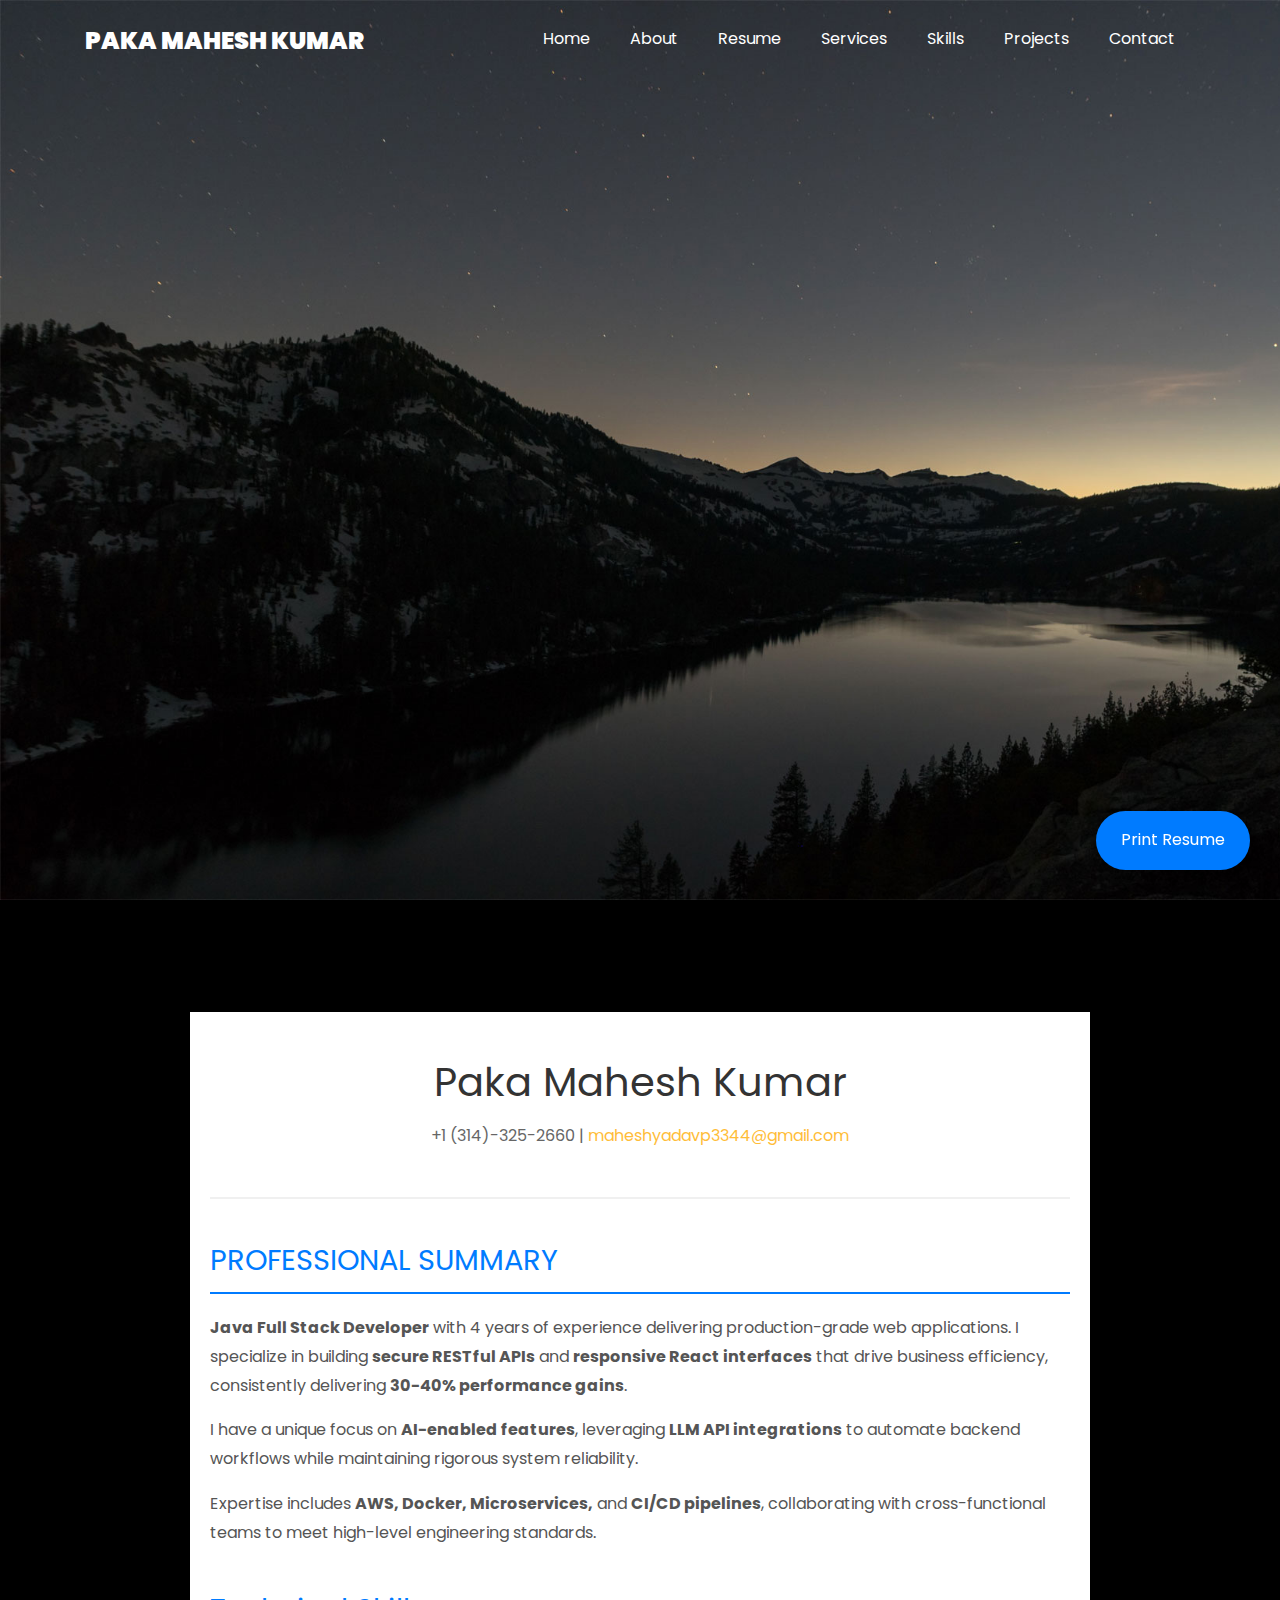
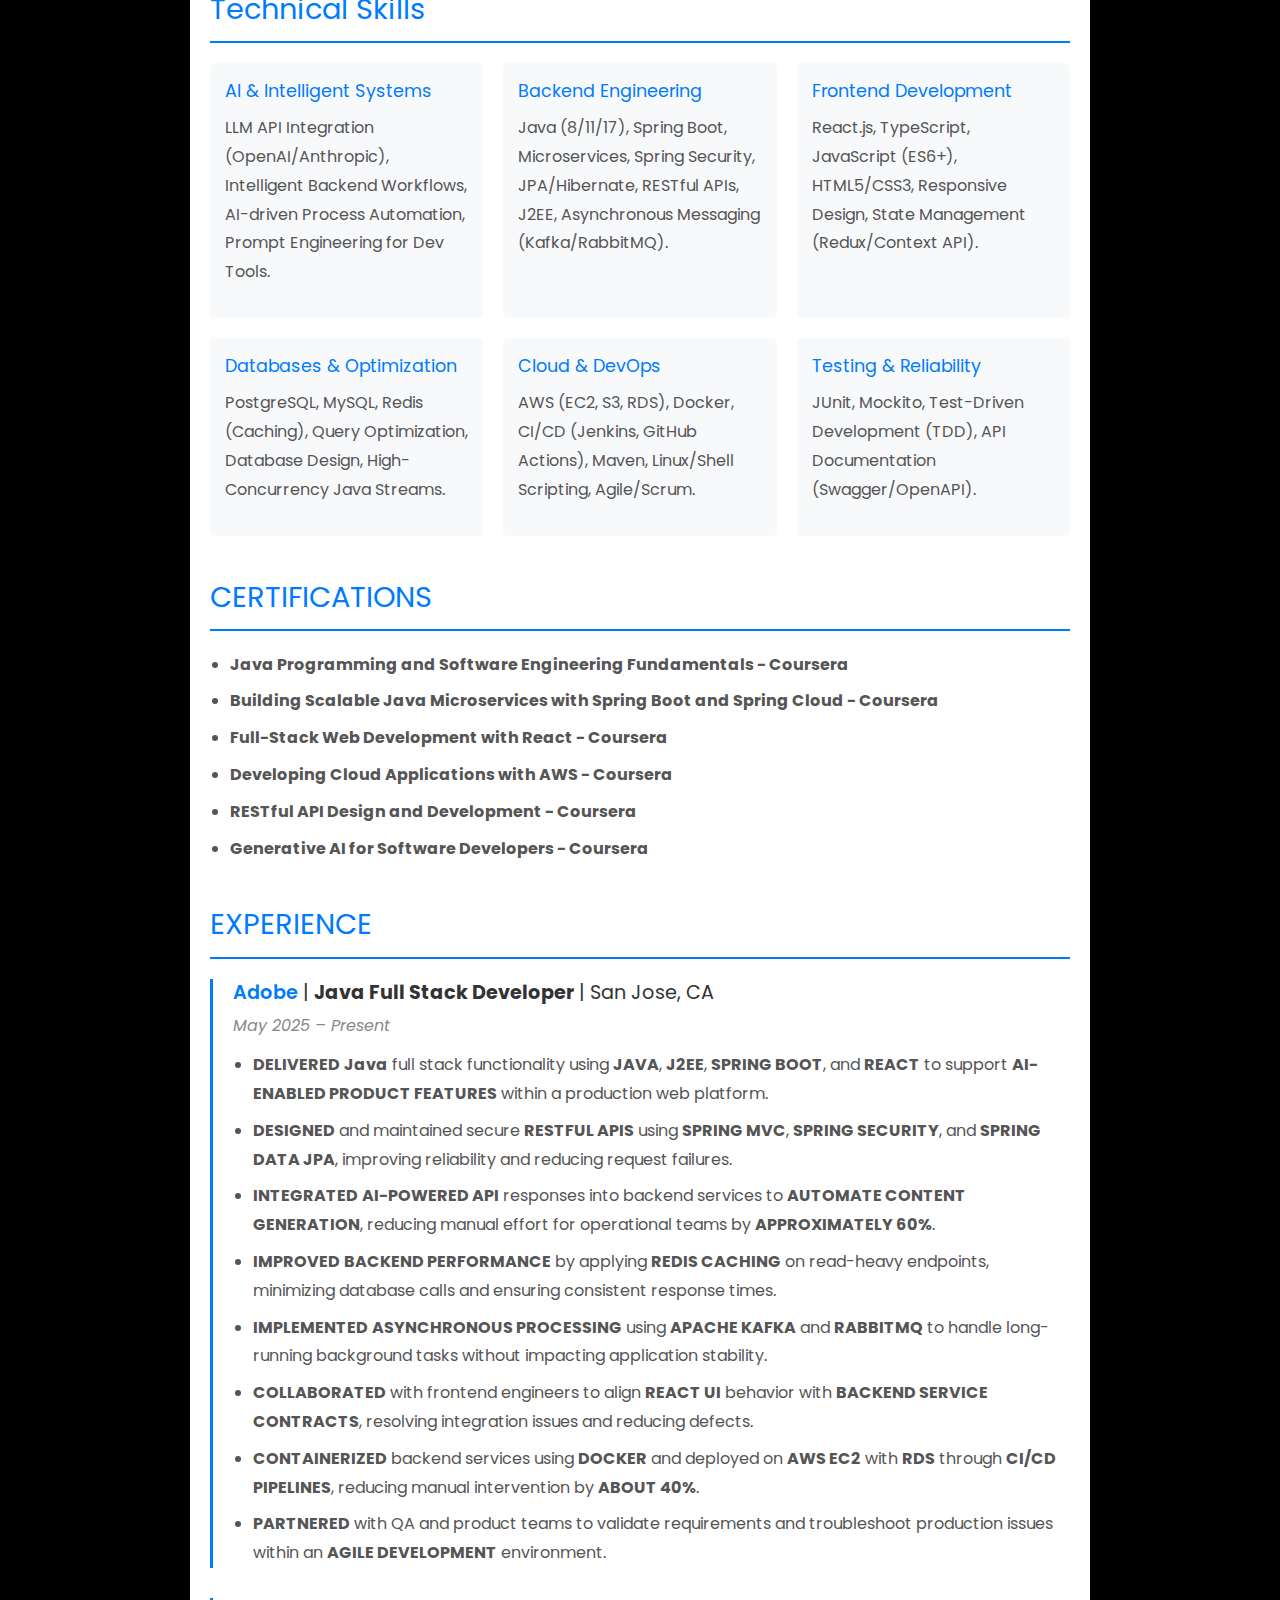
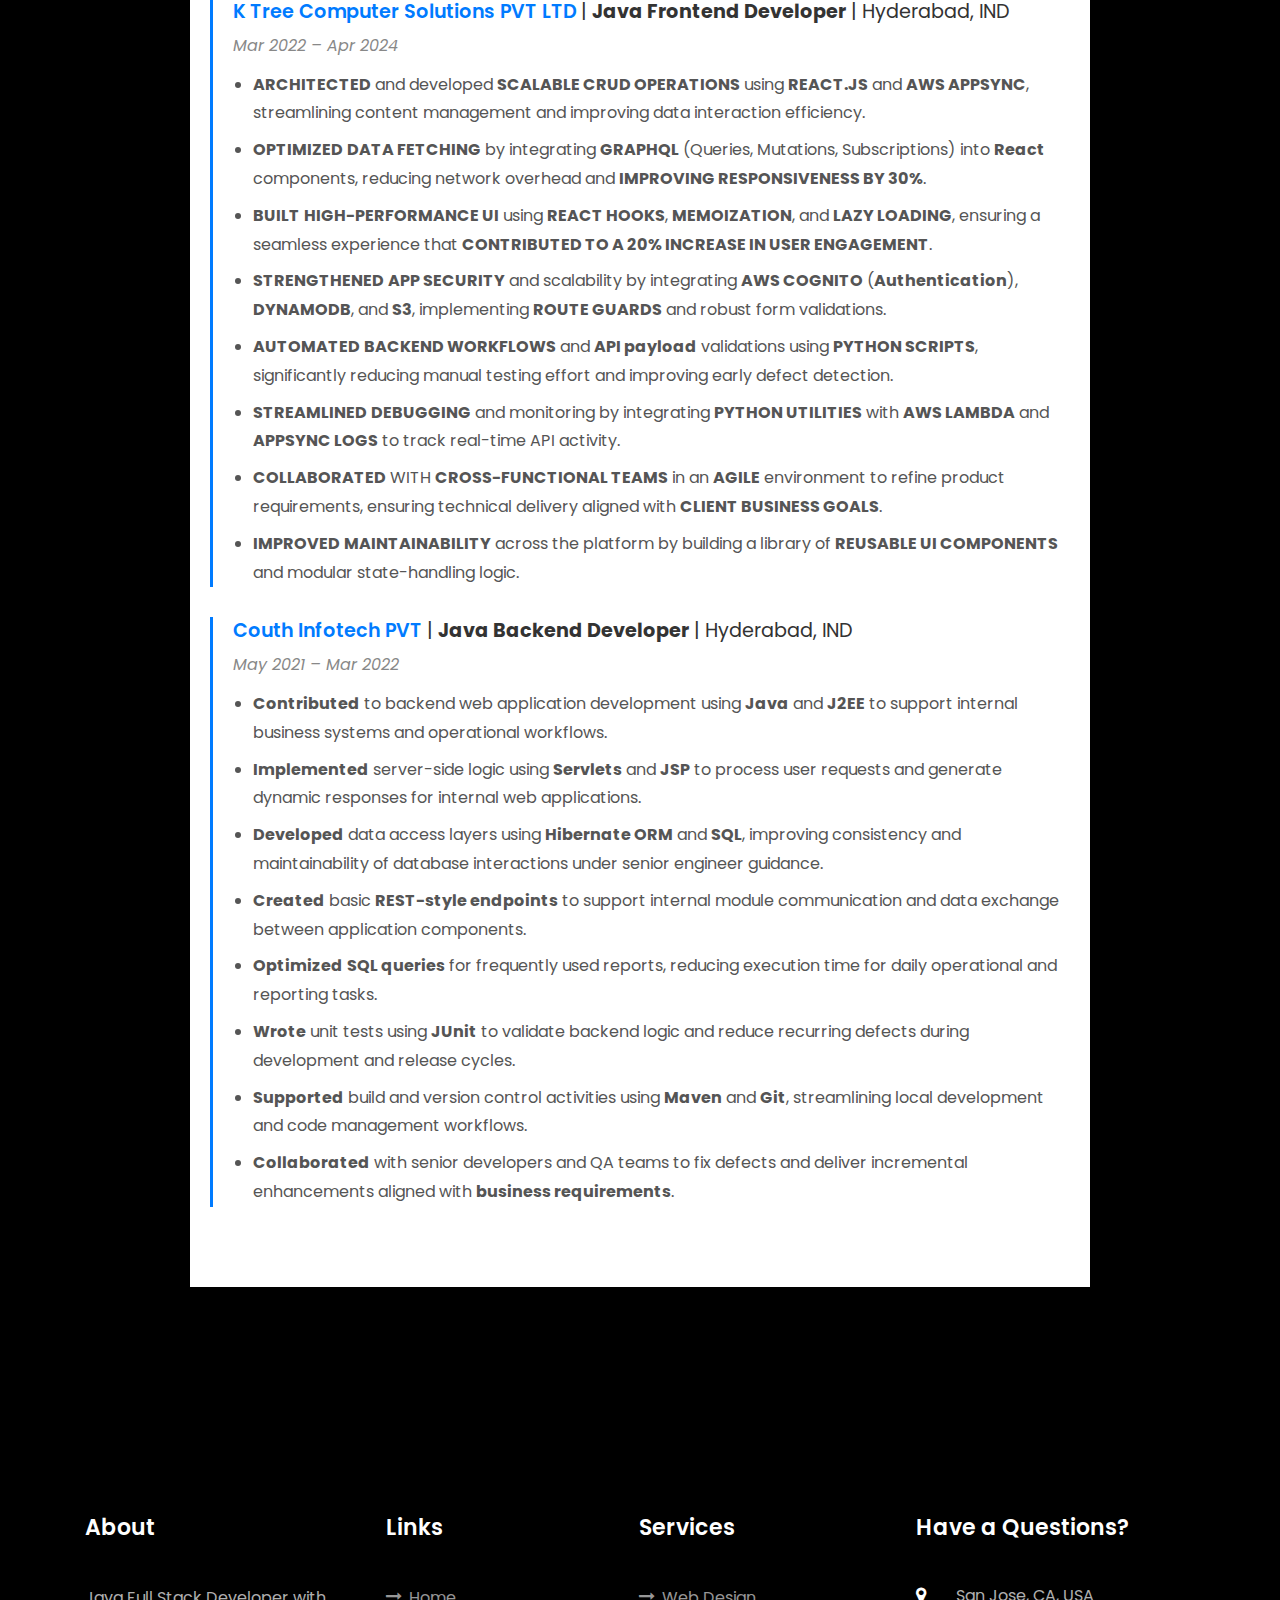
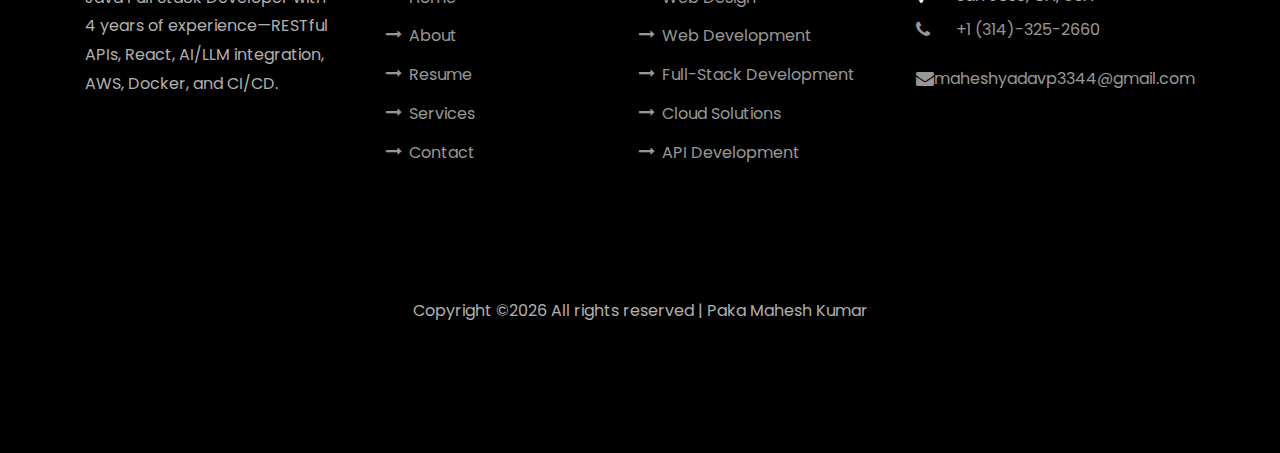
<file: resume.html>
<!DOCTYPE html>
<html lang="en">
  <head>
    <title>Paka Mahesh Kumar - Resume</title>
    <meta charset="utf-8">
    <meta name="viewport" content="width=device-width, initial-scale=1, shrink-to-fit=no">
    
    <link href="https://fonts.googleapis.com/css?family=Poppins:100,200,300,400,500,600,700,800,900" rel="stylesheet">

    <link rel="stylesheet" href="css/open-iconic-bootstrap.min.css">
    <link rel="stylesheet" href="css/animate.css">
    
    <link rel="stylesheet" href="css/owl.carousel.min.css">
    <link rel="stylesheet" href="css/owl.theme.default.min.css">
    <link rel="stylesheet" href="css/magnific-popup.css">

    <link rel="stylesheet" href="css/aos.css">

    <link rel="stylesheet" href="css/ionicons.min.css">
    
    <link rel="stylesheet" href="css/flaticon.css">
    <link rel="stylesheet" href="css/icomoon.css">
    <link rel="stylesheet" href="css/style.css">
    <style>
      .resume-container {
        max-width: 900px;
        margin: 0 auto;
        padding: 40px 20px;
        background: #fff;
      }
      .resume-header {
        text-align: center;
        margin-bottom: 40px;
        padding-bottom: 30px;
        border-bottom: 2px solid #f0f0f0;
      }
      .resume-header h1 {
        font-size: 2.5em;
        margin-bottom: 10px;
        color: #333;
      }
      .resume-header .contact-info {
        color: #666;
        font-size: 1em;
        line-height: 1.8;
      }
      .resume-section {
        margin-bottom: 40px;
      }
      .resume-section h2 {
        font-size: 1.8em;
        color: #007bff;
        margin-bottom: 20px;
        padding-bottom: 10px;
        border-bottom: 2px solid #007bff;
      }
      .resume-section h3 {
        font-size: 1.3em;
        color: #333;
        margin-top: 25px;
        margin-bottom: 10px;
      }
      .resume-section p, .resume-section li {
        line-height: 1.8;
        color: #555;
      }
      .resume-section ul {
        padding-left: 20px;
      }
      .resume-section li {
        margin-bottom: 8px;
      }
      .experience-item, .education-item {
        margin-bottom: 30px;
        padding-left: 20px;
        border-left: 3px solid #007bff;
        padding-left: 20px;
      }
      .experience-item h4 {
        font-size: 1.2em;
        color: #333;
        margin-bottom: 5px;
      }
      .experience-item .company {
        font-weight: 600;
        color: #007bff;
      }
      .experience-item .date {
        color: #888;
        font-style: italic;
        margin-bottom: 10px;
      }
      .skills-grid {
        display: grid;
        grid-template-columns: repeat(auto-fit, minmax(250px, 1fr));
        gap: 20px;
        margin-top: 20px;
      }
      .skill-category {
        background: #f8f9fa;
        padding: 15px;
        border-radius: 5px;
      }
      .skill-category h4 {
        color: #007bff;
        margin-bottom: 10px;
        font-size: 1.1em;
      }
      .print-btn {
        position: fixed;
        bottom: 30px;
        right: 30px;
        background: #007bff;
        color: white;
        padding: 15px 25px;
        border-radius: 50px;
        border: none;
        cursor: pointer;
        box-shadow: 0 4px 6px rgba(0,0,0,0.1);
        z-index: 1000;
      }
      .print-btn:hover {
        background: #0056b3;
      }
      .resume-pdf-section {
        margin-bottom: 40px;
        text-align: center;
      }
      .resume-pdf-section h2 {
        font-size: 1.8em;
        color: #007bff;
        margin-bottom: 20px;
        padding-bottom: 10px;
        border-bottom: 2px solid #007bff;
      }
      .resume-pdf-embed {
        width: 100%;
        max-width: 900px;
        height: 800px;
        border: 1px solid #e0e0e0;
        border-radius: 8px;
        margin: 0 auto 20px;
        box-shadow: 0 4px 12px rgba(0,0,0,0.08);
      }
      .download-resume-btn {
        display: inline-block;
        background: #28a745;
        color: white;
        padding: 14px 28px;
        border-radius: 50px;
        text-decoration: none;
        font-weight: 600;
        box-shadow: 0 4px 6px rgba(0,0,0,0.1);
        transition: background 0.2s;
      }
      .download-resume-btn:hover {
        background: #218838;
        color: white;
        text-decoration: none;
      }
      @media (max-width: 768px) {
        .resume-pdf-embed {
          height: 500px;
        }
      }
      @media print {
        .print-btn, nav, footer {
          display: none;
        }
        .resume-container {
          padding: 0;
        }
      }
    </style>
  </head>
  <body>
    <nav class="navbar navbar-expand-lg navbar-dark ftco_navbar ftco-navbar-light site-navbar-target" id="ftco-navbar">
      <div class="container">
        <a class="navbar-brand" href="index.html">Paka Mahesh Kumar</a>
        <button class="navbar-toggler js-fh5co-nav-toggle fh5co-nav-toggle" type="button" data-toggle="collapse" data-target="#ftco-nav" aria-controls="ftco-nav" aria-expanded="false" aria-label="Toggle navigation">
          <span class="oi oi-menu"></span> Menu
        </button>

        <div class="collapse navbar-collapse" id="ftco-nav">
          <ul class="navbar-nav nav ml-auto">
            <li class="nav-item"><a href="index.html#home-section" class="nav-link"><span>Home</span></a></li>
            <li class="nav-item"><a href="index.html#about-section" class="nav-link"><span>About</span></a></li>
            <li class="nav-item"><a href="resume.html" class="nav-link"><span>Resume</span></a></li>
            <li class="nav-item"><a href="index.html#services-section" class="nav-link"><span>Services</span></a></li>
            <li class="nav-item"><a href="index.html#skills-section" class="nav-link"><span>Skills</span></a></li>
            <li class="nav-item"><a href="index.html#projects-section" class="nav-link"><span>Projects</span></a></li>
            <li class="nav-item"><a href="index.html#contact-section" class="nav-link"><span>Contact</span></a></li>
          </ul>
        </div>
      </div>
    </nav>

    <section class="hero-wrap js-fullheight" style="background-image: url('images/bg_1.jpg');" data-stellar-background-ratio="0.5">
      <div class="overlay"></div>
      <div class="container">
        <div class="row no-gutters slider-text js-fullheight align-items-end justify-content-center">
          <div class="col-md-12 ftco-animate pb-5 mb-3 text-center">
            <h1 class="mb-3 bread" style="color: white;">Resume</h1>
            <p class="breadcrumbs"><span class="mr-2"><a href="index.html" style="color: white;">Home <i class="ion-ios-arrow-forward"></i></a></span> <span>Resume <i class="ion-ios-arrow-forward"></i></span></p>
          </div>
        </div>
      </div>
    </section>

    <section class="ftco-section">
      <div class="container">
        <div class="resume-container">
          <div class="resume-header">
            <h1>Paka Mahesh Kumar</h1>
            <div class="contact-info">
              <p>+1 (314)-325-2660 | <a href="mailto: maheshyadavp3344@gmail.com"> maheshyadavp3344@gmail.com</a></p>
            </div>
          </div>

          <div class="resume-section">
            <h2>PROFESSIONAL SUMMARY</h2>
            <p>
              <strong>Java Full Stack Developer</strong> with 4 years of experience delivering production-grade web applications. 
              I specialize in building <strong>secure RESTful APIs</strong> and <strong>responsive React interfaces</strong> 
              that drive business efficiency, consistently delivering <strong>30-40% performance gains</strong>.
          </p>
          <p>
              I have a unique focus on <strong>AI-enabled features</strong>, leveraging <strong>LLM API integrations</strong> 
              to automate backend workflows while maintaining rigorous system reliability. 
          </p>
          <p>
              Expertise includes <strong>AWS, Docker, Microservices,</strong> and <strong>CI/CD pipelines</strong>, 
              collaborating with cross-functional teams to meet high-level engineering standards.
          </p>
          </div>

          <div class="resume-section">
            <h2>Technical Skills</h2>
  <div class="skills-grid">

    <div class="skill-category highlighted">
      <h4><i class="fas fa-robot"></i> AI & Intelligent Systems</h4>
      <p>LLM API Integration (OpenAI/Anthropic), Intelligent Backend Workflows, AI-driven Process Automation, Prompt Engineering for Dev Tools.</p>
    </div>

    <div class="skill-category">
      <h4>Backend Engineering</h4>
      <p>Java (8/11/17), Spring Boot, Microservices, Spring Security, JPA/Hibernate, RESTful APIs, J2EE, Asynchronous Messaging (Kafka/RabbitMQ).</p>
    </div>

    <div class="skill-category">
      <h4>Frontend Development</h4>
      <p>React.js, TypeScript, JavaScript (ES6+), HTML5/CSS3, Responsive Design, State Management (Redux/Context API).</p>
    </div>

    <div class="skill-category">
      <h4>Databases & Optimization</h4>
      <p>PostgreSQL, MySQL, Redis (Caching), Query Optimization, Database Design, High-Concurrency Java Streams.</p>
    </div>

    <div class="skill-category">
      <h4>Cloud & DevOps</h4>
      <p>AWS (EC2, S3, RDS), Docker, CI/CD (Jenkins, GitHub Actions), Maven, Linux/Shell Scripting, Agile/Scrum.</p>
    </div>

    <div class="skill-category">
      <h4>Testing & Reliability</h4>
      <p>JUnit, Mockito, Test-Driven Development (TDD), API Documentation (Swagger/OpenAPI).</p>
    </div>

  </div>
          </div>

          <div class="resume-section">
            <h2>CERTIFICATIONS</h2>
            <ul>
              <li><strong>Java Programming and Software Engineering Fundamentals - Coursera</strong></li>
              <li><strong>Building Scalable Java Microservices with Spring Boot and Spring Cloud - Coursera</strong></li>
              <li><strong>Full-Stack Web Development with React - Coursera</strong></li>
              <li><strong>Developing Cloud Applications with AWS - Coursera</strong></li>
              <li><strong>RESTful API Design and Development - Coursera</strong></li>
              <li><strong>Generative AI for Software Developers - Coursera</strong></li>
            </ul>
          </div>

          <div class="resume-section">
            <h2>EXPERIENCE</h2>
            
          <div class="experience-item">
  <h4><span class="company">Adobe</span> | <strong>Java Full Stack Developer</strong> | San Jose, CA</h4>
  <div class="date">May 2025 – Present</div>
  <ul>
    <li><strong>DELIVERED</strong> <strong>Java</strong> full stack functionality using <strong>JAVA</strong>, <strong>J2EE</strong>, <strong>SPRING BOOT</strong>, and <strong>REACT</strong> to support <strong>AI-ENABLED PRODUCT FEATURES</strong> within a production web platform.</li>
    <li><strong>DESIGNED</strong> and maintained secure <strong>RESTFUL APIS</strong> using <strong>SPRING MVC</strong>, <strong>SPRING SECURITY</strong>, and <strong>SPRING DATA JPA</strong>, improving reliability and reducing request failures.</li>
    <li><strong>INTEGRATED</strong> <strong>AI-POWERED API</strong> responses into backend services to <strong>AUTOMATE CONTENT GENERATION</strong>, reducing manual effort for operational teams by <strong>APPROXIMATELY 60%</strong>.</li>
    <li><strong>IMPROVED</strong> <strong>BACKEND PERFORMANCE</strong> by applying <strong>REDIS CACHING</strong> on read-heavy endpoints, minimizing database calls and ensuring consistent response times.</li>
    <li><strong>IMPLEMENTED</strong> <strong>ASYNCHRONOUS PROCESSING</strong> using <strong>APACHE KAFKA</strong> and <strong>RABBITMQ</strong> to handle long-running background tasks without impacting application stability.</li>
    <li><strong>COLLABORATED</strong> with frontend engineers to align <strong>REACT UI</strong> behavior with <strong>BACKEND SERVICE CONTRACTS</strong>, resolving integration issues and reducing defects.</li>
    <li><strong>CONTAINERIZED</strong> backend services using <strong>DOCKER</strong> and deployed on <strong>AWS EC2</strong> with <strong>RDS</strong> through <strong>CI/CD PIPELINES</strong>, reducing manual intervention by <strong>ABOUT 40%</strong>.</li>
    <li><strong>PARTNERED</strong> with QA and product teams to validate requirements and troubleshoot production issues within an <strong>AGILE DEVELOPMENT</strong> environment.</li>
  </ul>
</div>

<div class="experience-item">
  <h4><span class="company">K Tree Computer Solutions PVT LTD</span> | <strong>Java Frontend Developer</strong> | Hyderabad, IND</h4>
  <div class="date">Mar 2022 – Apr 2024</div>
  <ul>
    <li><strong>ARCHITECTED</strong> and developed <strong>SCALABLE CRUD OPERATIONS</strong> using <strong>REACT.JS</strong> and <strong>AWS APPSYNC</strong>, streamlining content management and improving data interaction efficiency.</li>
    <li><strong>OPTIMIZED</strong> <strong>DATA FETCHING</strong> by integrating <strong>GRAPHQL</strong> (Queries, Mutations, Subscriptions) into <strong>React</strong> components, reducing network overhead and <strong>IMPROVING RESPONSIVENESS BY 30%</strong>.</li>
    <li><strong>BUILT</strong> <strong>HIGH-PERFORMANCE UI</strong> using <strong>REACT HOOKS</strong>, <strong>MEMOIZATION</strong>, and <strong>LAZY LOADING</strong>, ensuring a seamless experience that <strong>CONTRIBUTED TO A 20% INCREASE IN USER ENGAGEMENT</strong>.</li>
    <li><strong>STRENGTHENED</strong> <strong>APP SECURITY</strong> and scalability by integrating <strong>AWS COGNITO</strong> (<strong>Authentication</strong>), <strong>DYNAMODB</strong>, and <strong>S3</strong>, implementing <strong>ROUTE GUARDS</strong> and robust form validations.</li>
    <li><strong>AUTOMATED</strong> <strong>BACKEND WORKFLOWS</strong> and <strong>API payload</strong> validations using <strong>PYTHON SCRIPTS</strong>, significantly reducing manual testing effort and improving early defect detection.</li>
    <li><strong>STREAMLINED</strong> <strong>DEBUGGING</strong> and monitoring by integrating <strong>PYTHON UTILITIES</strong> with <strong>AWS LAMBDA</strong> and <strong>APPSYNC LOGS</strong> to track real-time API activity.</li>
    <li><strong>COLLABORATED</strong> WITH <strong>CROSS-FUNCTIONAL TEAMS</strong> in an <strong>AGILE</strong> environment to refine product requirements, ensuring technical delivery aligned with <strong>CLIENT BUSINESS GOALS</strong>.</li>
    <li><strong>IMPROVED</strong> <strong>MAINTAINABILITY</strong> across the platform by building a library of <strong>REUSABLE UI COMPONENTS</strong> and modular state-handling logic.</li>
  </ul>
</div>

<div class="experience-item">
  <h4><span class="company">Couth Infotech PVT</span> | <strong>Java Backend Developer</strong> | Hyderabad, IND</h4>
  <div class="date">May 2021 – Mar 2022</div>
  <ul>
    <li><strong>Contributed</strong> to backend web application development using <strong>Java</strong> and <strong>J2EE</strong> to support internal business systems and operational workflows.</li>
    <li><strong>Implemented</strong> server-side logic using <strong>Servlets</strong> and <strong>JSP</strong> to process user requests and generate dynamic responses for internal web applications.</li>
    <li><strong>Developed</strong> data access layers using <strong>Hibernate ORM</strong> and <strong>SQL</strong>, improving consistency and maintainability of database interactions under senior engineer guidance.</li>
    <li><strong>Created</strong> basic <strong>REST-style endpoints</strong> to support internal module communication and data exchange between application components.</li>
    <li><strong>Optimized</strong> <strong>SQL queries</strong> for frequently used reports, reducing execution time for daily operational and reporting tasks.</li>
    <li><strong>Wrote</strong> unit tests using <strong>JUnit</strong> to validate backend logic and reduce recurring defects during development and release cycles.</li>
    <li><strong>Supported</strong> build and version control activities using <strong>Maven</strong> and <strong>Git</strong>, streamlining local development and code management workflows.</li>
    <li><strong>Collaborated</strong> with senior developers and QA teams to fix defects and deliver incremental enhancements aligned with <strong>business requirements</strong>.</li>
  </ul>
</div>
          </div>
        </div>
      </div>
    </section>

    <button class="print-btn" onclick="window.open('PAKA_Mahesh_FSD.pdf', '_blank', 'noopener,noreferrer')">Print Resume</button>

    <footer class="ftco-footer ftco-section">
      <div class="container">
        <div class="row mb-5">
          <div class="col-md">
            <div class="ftco-footer-widget mb-4">
              <h2 class="ftco-heading-2">About</h2>
              <p>Java Full Stack Developer with 4 years of experience—RESTful APIs, React, AI/LLM integration, AWS, Docker, and CI/CD.</p>
              <ul class="ftco-footer-social list-unstyled float-md-left float-lft mt-5">
                <li class="ftco-animate"><a href="https://www.linkedin.com/in/pakamaheshkumar" target="_blank" rel="noopener noreferrer" aria-label="LinkedIn"><span class="icon-linkedin"></span></a></li>
                <li class="ftco-animate"><a href="https://github.com/pakamaheshkumar" target="_blank" rel="noopener noreferrer" aria-label="GitHub"><span class="icon-github"></span></a></li>
              </ul>
            </div>
          </div>
          <div class="col-md">
            <div class="ftco-footer-widget mb-4 ml-md-4">
              <h2 class="ftco-heading-2">Links</h2>
              <ul class="list-unstyled">
                <li><a href="index.html"><span class="icon-long-arrow-right mr-2"></span>Home</a></li>
                <li><a href="index.html#about-section"><span class="icon-long-arrow-right mr-2"></span>About</a></li>
                <li><a href="resume.html"><span class="icon-long-arrow-right mr-2"></span>Resume</a></li>
                <li><a href="index.html#services-section"><span class="icon-long-arrow-right mr-2"></span>Services</a></li>
                <li><a href="index.html#contact-section"><span class="icon-long-arrow-right mr-2"></span>Contact</a></li>
              </ul>
            </div>
          </div>
          <div class="col-md">
             <div class="ftco-footer-widget mb-4">
              <h2 class="ftco-heading-2">Services</h2>
              <ul class="list-unstyled">
                <li><a href="#"><span class="icon-long-arrow-right mr-2"></span>Web Design</a></li>
                <li><a href="#"><span class="icon-long-arrow-right mr-2"></span>Web Development</a></li>
                <li><a href="#"><span class="icon-long-arrow-right mr-2"></span>Full-Stack Development</a></li>
                <li><a href="#"><span class="icon-long-arrow-right mr-2"></span>Cloud Solutions</a></li>
                <li><a href="#"><span class="icon-long-arrow-right mr-2"></span>API Development</a></li>
              </ul>
            </div>
          </div>
          <div class="col-md">
            <div class="ftco-footer-widget mb-4">
              <h2 class="ftco-heading-2">Have a Questions?</h2>
              <div class="block-23 mb-3">
                <ul>
                  <li><span class="icon icon-map-marker"></span><span class="text">San Jose, CA, USA</span></li>
                  <li><a href="tel:+13143252660"><span class="icon icon-phone"></span><span class="text">+1 (314)-325-2660</span></a></li>
                  <li><a href="mailto: maheshyadavp3344@gmail.com"><span class="icon icon-envelope"></span><span class="text"> maheshyadavp3344@gmail.com</span></a></li>
                </ul>
              </div>
            </div>
          </div>
        </div>
        <div class="row">
          <div class="col-md-12 text-center">
            <p>Copyright &copy;<script>document.write(new Date().getFullYear());</script> All rights reserved | Paka Mahesh Kumar</p>
          </div>
        </div>
      </div>
    </footer>

    <div id="ftco-loader" class="show"><svg class="circular" width="48px" height="48px"><circle class="path-bg" cx="24" cy="24" r="22" fill="none" stroke-width="4" stroke="#eeeeee"/><circle class="path" cx="24" cy="24" r="22" fill="none" stroke-width="4" stroke-miterlimit="10" stroke="#F96D00"/></svg></div>

    <script src="js/jquery.min.js"></script>
    <script src="js/jquery-migrate-3.0.1.min.js"></script>
    <script src="js/popper.min.js"></script>
    <script src="js/bootstrap.min.js"></script>
    <script src="js/jquery.easing.1.3.js"></script>
    <script src="js/jquery.waypoints.min.js"></script>
    <script src="js/jquery.stellar.min.js"></script>
    <script src="js/owl.carousel.min.js"></script>
    <script src="js/jquery.magnific-popup.min.js"></script>
    <script src="js/aos.js"></script>
    <script src="js/jquery.animateNumber.min.js"></script>
    <script src="js/scrollax.min.js"></script>
    <script src="js/main.js"></script>
  </body>
</html>
</file>
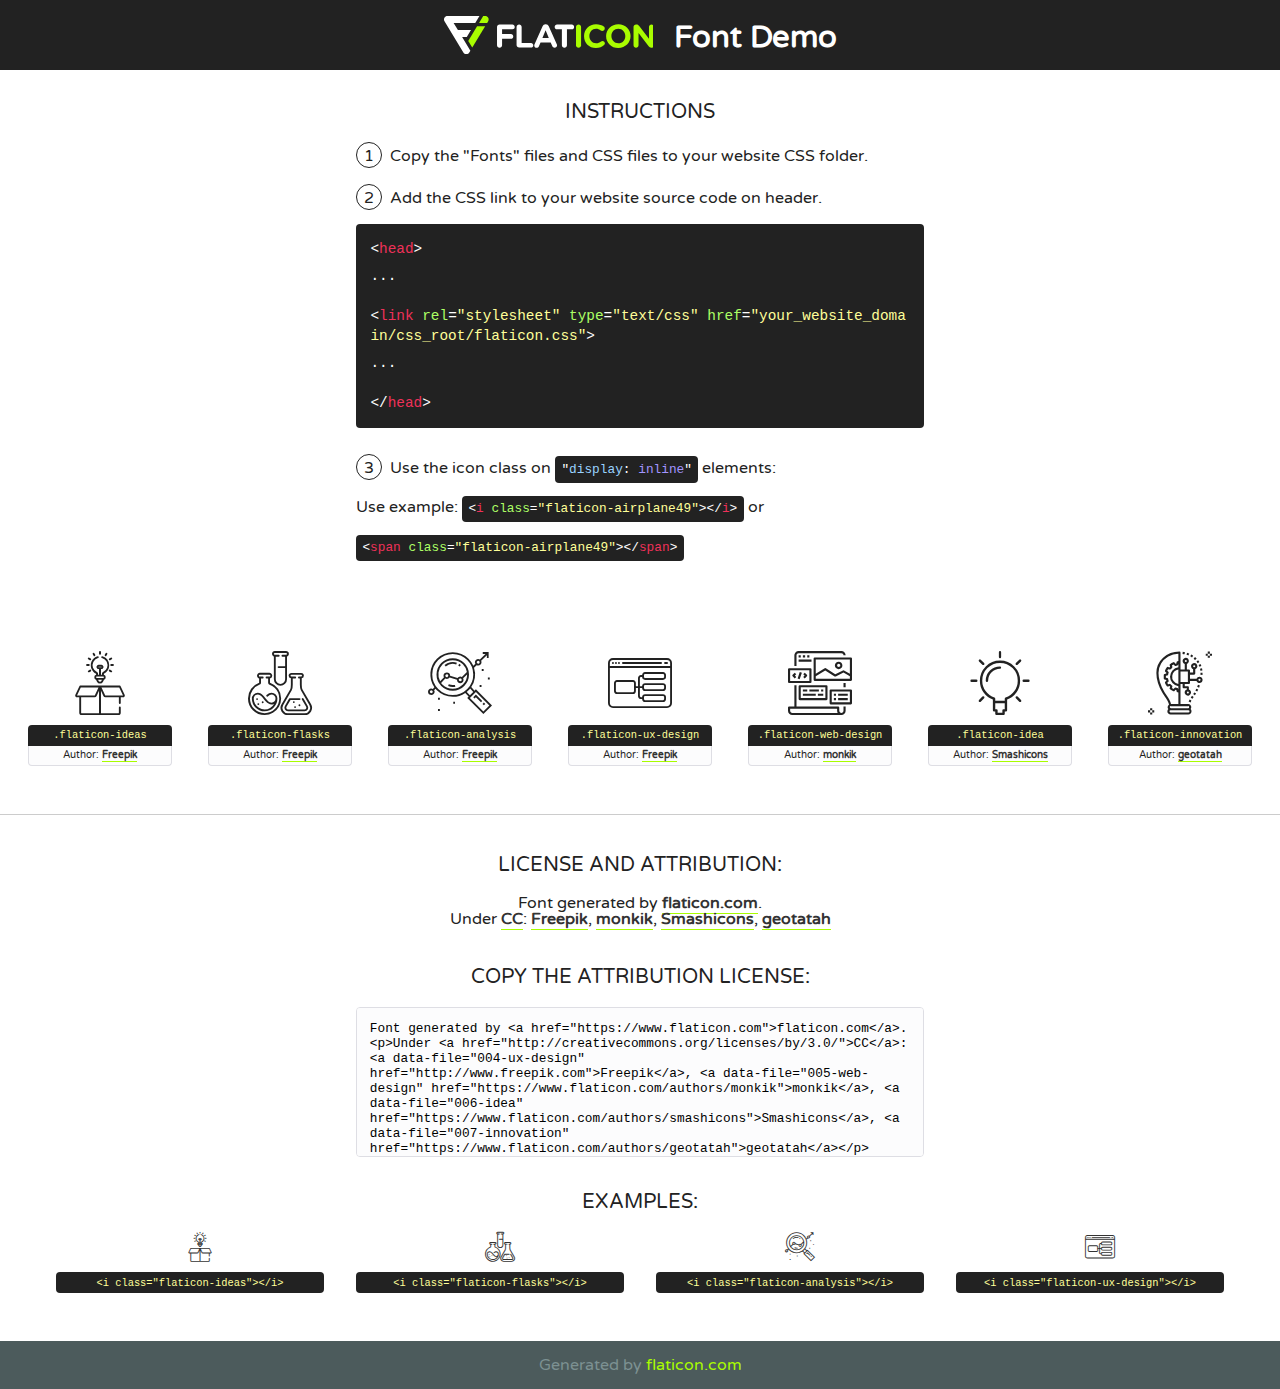
<file: fonts/flaticon/font/flaticon.html>
<!DOCTYPE html>
<!--
  Flaticon icon font: Flaticon
  Creation date: 20/03/2019 02:18
-->
<html>
<!DOCTYPE html>
<html>

<head>
    <title>Flaticon WebFont</title>
    <link href="http://fonts.googleapis.com/css?family=Varela+Round" rel="stylesheet" type="text/css" />
    <link rel="stylesheet" type="text/css" href="flaticon.css">
    <meta charset="UTF-8">
    <style>
    html, body, div, span, applet, object, iframe,
    h1, h2, h3, h4, h5, h6, p, blockquote, pre,
    a, abbr, acronym, address, big, cite, code,
    del, dfn, em, img, ins, kbd, q, s, samp,
    small, strike, strong, sub, sup, tt, var,
    b, u, i, center,
    dl, dt, dd, ol, ul, li,
    fieldset, form, label, legend,
    table, caption, tbody, tfoot, thead, tr, th, td,
    article, aside, canvas, details, embed, 
    figure, figcaption, footer, header, hgroup, 
    menu, nav, output, ruby, section, summary,
    time, mark, audio, video {
        margin: 0;
        padding: 0;
        border: 0;
        font-size: 100%;
        font: inherit;
        vertical-align: baseline;
    }
    /* HTML5 display-role reset for older browsers */
    article, aside, details, figcaption, figure, 
    footer, header, hgroup, menu, nav, section {
        display: block;
    }
    body {
        line-height: 1;
    }
    ol, ul {
        list-style: none;
    }
    blockquote, q {
        quotes: none;
    }
    blockquote:before, blockquote:after,
    q:before, q:after {
        content: '';
        content: none;
    }
    table {
        border-collapse: collapse;
        border-spacing: 0;
    }
    body {
        font-family: 'Varela Round', Helvetica, Arial, sans-serif;
        font-size: 16px;
        color: #222;
    }
    a {
        color: #333;
        border-bottom: 1px solid #a9fd00;
        font-weight: bold;
        text-decoration: none;
    }
    * {
        -moz-box-sizing: border-box;
        -webkit-box-sizing: border-box;
        box-sizing: border-box;
        margin: 0;
        padding: 0;
    }
    [class^="flaticon-"]:before, [class*=" flaticon-"]:before, [class^="flaticon-"]:after, [class*=" flaticon-"]:after {
        font-family: Flaticon;
        font-size: 30px;
        font-style: normal;
        margin-left: 20px;
        color: #333;
    }
    .wrapper {
        max-width: 600px;
        margin: auto;
        padding: 0 1em;
    }
    .title {
        font-size: 1.25em;
        text-align: center;
        margin-bottom: 1em;
        text-transform: uppercase;
    }
    header {
        text-align: center;
        background-color: #222;
        color: #fff;
        padding: 1em;
    }
    header .logo {
        width: 210px;
        height: 38px;
        display: inline-block;
        vertical-align: middle;
        margin-right: 1em;
        border: none;
    }
    header strong {
        font-size: 1.95em;
        font-weight: bold;
        vertical-align: middle;
        margin-top: 5px;
        display: inline-block;
    }
    .demo {
        margin: 2em auto;
        line-height: 1.25em;
    }
    .demo ul li {
        margin-bottom: 1em;
    }
    .demo ul li .num {
        color: #222;
        border-radius: 20px;
        display: inline-block;
        width: 26px;
        padding: 3px;
        height: 26px;
        text-align: center;
        margin-right: 0.5em;
        border: 1px solid #222;
    }
    .demo ul li code {
        background-color: #222;
        border-radius: 4px;
        padding: 0.25em 0.5em;
        display: inline-block;
        color: #fff;
        font-family: Consolas,Monaco,Lucida Console,Liberation Mono,DejaVu Sans Mono,Bitstream Vera Sans Mono,Courier New, monospace;
        font-weight: lighter;
        margin-top: 1em;
        font-size: 0.8em;
        word-break: break-all;
    }
    .demo ul li code.big {
        padding: 1em;
        font-size: 0.9em;
    }
    .demo ul li code .red {
        color: #EF3159;
    }
    .demo ul li code .green {
        color: #ACFF65;
    }
    .demo ul li code .yellow {
        color: #FFFF99;
    }
    .demo ul li code .blue {
        color: #99D3FF;
    }
    .demo ul li code .purple {
        color: #A295FF;
    }
    .demo ul li code .dots {
        margin-top: 0.5em;
        display: block;
    }
    #glyphs {
        border-bottom: 1px solid #ccc;
        padding: 2em 0;
        text-align: center;
    }
    .glyph {
        display: inline-block;
        width: 9em;
        margin: 1em;
        text-align: center;
        vertical-align: top;
        background: #FFF;
    }
    .glyph .glyph-icon {
        padding: 10px;
        display: block;
        font-family:"Flaticon";
        font-size: 64px;
        line-height: 1;
    }
    .glyph .glyph-icon:before {
        font-size: 64px;
        color: #222;
        margin-left: 0;
    }
    .class-name {
        font-size: 0.65em;
        background-color: #222;
        color: #fff;
        border-radius: 4px 4px 0 0;
        padding: 0.5em;
        color: #FFFF99;
        font-family: Consolas,Monaco,Lucida Console,Liberation Mono,DejaVu Sans Mono,Bitstream Vera Sans Mono,Courier New, monospace;
    }
    .author-name {
        font-size: 0.6em;
        background-color: #fcfcfd;
        border: 1px solid #DEDEE4;
        border-top: 0;
        border-radius: 0 0 4px 4px;
        padding: 0.5em;
    }
    .class-name:last-child {
        font-size: 10px;
        color:#888;
    }
    .class-name:last-child a {
        font-size: 10px;
        color:#555;
    }
    .class-name:last-child a:hover {
        color:#a9fd00;
    }
    .glyph > input {
        display: block;
        width: 100px;
        margin: 5px auto;
        text-align: center;
        font-size: 12px;
        cursor: text;
    }
    .glyph > input.icon-input {
        font-family:"Flaticon";
        font-size: 16px;
        margin-bottom: 10px;
    }
    .attribution .title {
        margin-top: 2em;
    }
    .attribution textarea {
        background-color: #fcfcfd;
        padding: 1em;
        border: none;
        box-shadow: none;
        border: 1px solid #DEDEE4;
        border-radius: 4px;
        resize: none;
        width: 100%;
        height: 150px;
        font-size: 0.8em;
        font-family: Consolas,Monaco,Lucida Console,Liberation Mono,DejaVu Sans Mono,Bitstream Vera Sans Mono,Courier New, monospace;
        -webkit-appearance: none;
    }
    .iconsuse {
        margin: 2em auto;
        text-align: center;
        max-width: 1200px;
    }
    .iconsuse:after {
        content: '';
        display: table;
        clear: both;
    }
    .iconsuse .image {
        float: left;
        width: 25%;
        padding: 0 1em;
    }
    .iconsuse .image p {
        margin-bottom: 1em;
    }
    .iconsuse .image span {
        display: block;
        font-size: 0.65em;
        background-color: #222;
        color: #fff;
        border-radius: 4px;
        padding: 0.5em;
        color: #FFFF99;
        margin-top: 1em;
        font-family: Consolas,Monaco,Lucida Console,Liberation Mono,DejaVu Sans Mono,Bitstream Vera Sans Mono,Courier New, monospace;
    }
    #footer {
        text-align: center;
        background-color: #4C5B5C;
        color: #7c9192;
        padding: 1em;
    }
    #footer a {
        border: none;
        color: #a9fd00;
        font-weight: normal;
    }
    @media (max-width: 960px) {
        .iconsuse .image {
            width: 50%;
        }
    }
    @media (max-width: 560px) {
        .iconsuse .image {
            width: 100%;
        }
    }
    </style>
</head>

<body class="characters-off">

    <header>
        <a href="https://www.flaticon.com" target="_blank" class="logo">
            <svg version="1.1" xmlns="http://www.w3.org/2000/svg" xmlns:xlink="http://www.w3.org/1999/xlink" xmlns:a="http://ns.adobe.com/AdobeSVGViewerExtensions/3.0/" viewBox="0 0 560.875 102.036" enable-background="new 0 0 560.875 102.036" xml:space="preserve">
                <defs>
                </defs>
                <g>
                    <g class="letters">
                        <path fill="#ffffff" d="M141.596,29.675c0-3.777,2.985-6.767,6.764-6.767h34.438c3.426,0,6.15,2.728,6.15,6.15
                        c0,3.43-2.724,6.149-6.15,6.149h-27.674v13.091h23.719c3.429,0,6.151,2.724,6.151,6.15c0,3.43-2.723,6.149-6.151,6.149h-23.719
                        v17.574c0,3.773-2.986,6.761-6.764,6.761c-3.779,0-6.764-2.989-6.764-6.761V29.675z"></path>
                        <path fill="#ffffff" d="M193.844,29.149c0-3.781,2.985-6.767,6.764-6.767c3.776,0,6.763,2.985,6.763,6.767v42.957h25.039
                        c3.426,0,6.149,2.726,6.149,6.153c0,3.425-2.723,6.15-6.149,6.15h-31.802c-3.779,0-6.764-2.986-6.764-6.768V29.149z"></path>
                        <path fill="#ffffff" d="M241.891,75.71l21.438-48.407c1.492-3.341,4.215-5.357,7.906-5.357h0.792
                        c3.686,0,6.323,2.017,7.815,5.357l21.439,48.407c0.436,0.967,0.701,1.845,0.701,2.723c0,3.602-2.809,6.501-6.414,6.501
                        c-3.161,0-5.269-1.845-6.499-4.655l-4.132-9.661h-27.059l-4.301,10.102c-1.144,2.631-3.426,4.214-6.237,4.214
                        c-3.517,0-6.24-2.81-6.24-6.325C241.1,77.64,241.451,76.677,241.891,75.71z M279.932,58.666l-8.521-20.297l-8.526,20.297H279.932
                        z"></path>
                        <path fill="#ffffff" d="M314.864,35.387H301.86c-3.429,0-6.239-2.813-6.239-6.238c0-3.429,2.811-6.24,6.239-6.24h39.533
                        c3.426,0,6.237,2.811,6.237,6.24c0,3.425-2.811,6.238-6.237,6.238h-13.001v42.785c0,3.773-2.99,6.761-6.764,6.761
                        c-3.779,0-6.764-2.989-6.764-6.761V35.387z"></path>
                        <path fill="#A9FD00" d="M352.615,29.149c0-3.781,2.985-6.767,6.767-6.767c3.774,0,6.761,2.985,6.761,6.767v49.024
                        c0,3.773-2.987,6.761-6.761,6.761c-3.781,0-6.767-2.989-6.767-6.761V29.149z"></path>
                        <path fill="#A9FD00" d="M374.132,53.836v-0.179c0-17.481,13.178-31.801,32.065-31.801c9.22,0,15.459,2.458,20.557,6.238
                        c1.402,1.054,2.637,2.985,2.637,5.357c0,3.692-2.985,6.59-6.681,6.59c-1.845,0-3.071-0.702-4.044-1.319
                        c-3.776-2.813-7.729-4.393-12.562-4.393c-10.364,0-17.831,8.611-17.831,19.154v0.173c0,10.542,7.291,19.329,17.831,19.329
                        c5.715,0,9.492-1.756,13.359-4.834c1.049-0.874,2.458-1.491,4.039-1.491c3.429,0,6.325,2.813,6.325,6.236
                        c0,2.106-1.056,3.78-2.282,4.834c-5.539,4.834-12.036,7.733-21.878,7.733C387.572,85.464,374.132,71.493,374.132,53.836z"></path>
                        <path fill="#A9FD00" d="M433.009,53.836v-0.179c0-17.481,13.79-31.801,32.766-31.801c18.981,0,32.592,14.143,32.592,31.628v0.173
                        c0,17.483-13.785,31.807-32.769,31.807C446.625,85.464,433.009,71.32,433.009,53.836z M484.224,53.836v-0.179
                        c0-10.539-7.725-19.326-18.626-19.326c-10.893,0-18.449,8.611-18.449,19.154v0.173c0,10.542,7.73,19.329,18.626,19.329
                        C476.676,72.986,484.224,64.378,484.224,53.836z"></path>
                        <path fill="#A9FD00" d="M506.233,29.321c0-3.774,2.99-6.763,6.767-6.763h1.401c3.252,0,5.183,1.583,7.029,3.953l26.093,34.265
                        V29.059c0-3.692,2.99-6.677,6.681-6.677c3.683,0,6.671,2.985,6.671,6.677v48.934c0,3.78-2.987,6.765-6.764,6.765h-0.436
                        c-3.257,0-5.188-1.581-7.034-3.953l-27.056-35.492v32.944c0,3.687-2.985,6.676-6.678,6.676c-3.683,0-6.673-2.989-6.673-6.676
                        V29.321z"></path>
                    </g>
                    <g class="insignia">
                        <path fill="#ffffff" d="M48.372,56.137h12.517l11.156-18.537H37.186L25.688,18.539h57.825L94.668,0H9.271
                        C5.925,0,2.842,1.801,1.198,4.716c-1.644,2.907-1.593,6.482,0.134,9.343l50.38,83.501c1.678,2.781,4.689,4.476,7.938,4.476
                        c3.246,0,6.257-1.695,7.935-4.476l2.898-4.804L48.372,56.137z"></path>
                        <g class="i">
                            <path fill="#A9FD00" d="M93.575,18.539h0.031v0.004l21.652,0.004l2.705-4.488c1.727-2.861,1.778-6.436,0.133-9.343
                            C116.454,1.801,113.371,0,110.026,0h-5.294L93.575,18.539z"></path>
                            <polygon fill="#A9FD00" points="88.291,27.356 64.725,66.486 75.519,84.404 109.942,27.356"></polygon>
                        </g>
                    </g>
                </g>
            </svg>
        </a>
        <strong>Font Demo</strong>
    </header>


    <section class="demo wrapper">

        <p class="title">Instructions</p>

        <ul>
            <li>
                <span class="num">1</span>Copy the "Fonts" files and CSS files to your website CSS folder.
            </li>
            <li>
                <span class="num">2</span>Add the CSS link to your website source code on header.
                <code class="big">
                    &lt;<span class="red">head</span>&gt;
                    <br/><span class="dots">...</span>
                    <br/>&lt;<span class="red">link</span> <span class="green">rel</span>=<span class="yellow">"stylesheet"</span> <span class="green">type</span>=<span class="yellow">"text/css"</span> <span class="green">href</span>=<span class="yellow">"your_website_domain/css_root/flaticon.css"</span>&gt;
                    <br/><span class="dots">...</span>
                    <br/>&lt;/<span class="red">head</span>&gt;
                </code>
            </li>

            <li>
                <p>
                    <span class="num">3</span>Use the icon class on <code>"<span class="blue">display</span>:<span class="purple"> inline</span>"</code> elements:
                    <br />
                    Use example: <code>&lt;<span class="red">i</span> <span class="green">class</span>=<span class="yellow">&quot;flaticon-airplane49&quot;</span>&gt;&lt;/<span class="red">i</span>&gt;</code> or <code>&lt;<span class="red">span</span> <span class="green">class</span>=<span class="yellow">&quot;flaticon-airplane49&quot;</span>&gt;&lt;/<span class="red">span</span>&gt;</code>
            </li>
        </ul>

    </section>




   <section id="glyphs">          
    
      
        <div class="glyph"><div class="glyph-icon flaticon-ideas"></div>
            <div class="class-name">.flaticon-ideas</div>
            <div class="author-name">Author: <a data-file="001-ideas" href="http://www.freepik.com">Freepik</a> </div> 
        </div>        
        
        <div class="glyph"><div class="glyph-icon flaticon-flasks"></div>
            <div class="class-name">.flaticon-flasks</div>
            <div class="author-name">Author: <a data-file="002-flasks" href="http://www.freepik.com">Freepik</a> </div> 
        </div>        
        
        <div class="glyph"><div class="glyph-icon flaticon-analysis"></div>
            <div class="class-name">.flaticon-analysis</div>
            <div class="author-name">Author: <a data-file="003-analysis" href="http://www.freepik.com">Freepik</a> </div> 
        </div>        
        
        <div class="glyph"><div class="glyph-icon flaticon-ux-design"></div>
            <div class="class-name">.flaticon-ux-design</div>
            <div class="author-name">Author: <a data-file="004-ux-design" href="http://www.freepik.com">Freepik</a> </div> 
        </div>        
        
        <div class="glyph"><div class="glyph-icon flaticon-web-design"></div>
            <div class="class-name">.flaticon-web-design</div>
            <div class="author-name">Author: <a data-file="005-web-design" href="https://www.flaticon.com/authors/monkik">monkik</a> </div> 
        </div>        
        
        <div class="glyph"><div class="glyph-icon flaticon-idea"></div>
            <div class="class-name">.flaticon-idea</div>
            <div class="author-name">Author: <a data-file="006-idea" href="https://www.flaticon.com/authors/smashicons">Smashicons</a> </div> 
        </div>        
        
        <div class="glyph"><div class="glyph-icon flaticon-innovation"></div>
            <div class="class-name">.flaticon-innovation</div>
            <div class="author-name">Author: <a data-file="007-innovation" href="https://www.flaticon.com/authors/geotatah">geotatah</a> </div> 
        </div>        
        

    </section>



    <section class="attribution wrapper"   style="text-align:center;">

      <div class="title">License and attribution:</div><div class="attrDiv">Font generated by <a href="https://www.flaticon.com">flaticon.com</a>. <div><p>Under <a href="http://creativecommons.org/licenses/by/3.0/">CC</a>: <a data-file="004-ux-design" href="http://www.freepik.com">Freepik</a>, <a data-file="005-web-design" href="https://www.flaticon.com/authors/monkik">monkik</a>, <a data-file="006-idea" href="https://www.flaticon.com/authors/smashicons">Smashicons</a>, <a data-file="007-innovation" href="https://www.flaticon.com/authors/geotatah">geotatah</a></p>  </div>
      </div>
      <div class="title">Copy the Attribution License:</div>

    <textarea onclick="this.focus();this.select();">Font generated by &lt;a href=&quot;https://www.flaticon.com&quot;&gt;flaticon.com&lt;/a&gt;. <p>Under <a href="http://creativecommons.org/licenses/by/3.0/">CC</a>: <a data-file="004-ux-design" href="http://www.freepik.com">Freepik</a>, <a data-file="005-web-design" href="https://www.flaticon.com/authors/monkik">monkik</a>, <a data-file="006-idea" href="https://www.flaticon.com/authors/smashicons">Smashicons</a>, <a data-file="007-innovation" href="https://www.flaticon.com/authors/geotatah">geotatah</a></p>  
     </textarea>

    </section>

    <section class="iconsuse">

          <div class="title">Examples:</div>            
             
            <div class="image">
                <p>
                    <i class="glyph-icon flaticon-ideas"></i> 
                    <span>&lt;i class=&quot;flaticon-ideas&quot;&gt;&lt;/i&gt;</span>
                </p>
            </div>
            
            <div class="image">
                <p>
                    <i class="glyph-icon flaticon-flasks"></i> 
                    <span>&lt;i class=&quot;flaticon-flasks&quot;&gt;&lt;/i&gt;</span>
                </p>
            </div>
            
            <div class="image">
                <p>
                    <i class="glyph-icon flaticon-analysis"></i> 
                    <span>&lt;i class=&quot;flaticon-analysis&quot;&gt;&lt;/i&gt;</span>
                </p>
            </div>
            
            <div class="image">
                <p>
                    <i class="glyph-icon flaticon-ux-design"></i> 
                    <span>&lt;i class=&quot;flaticon-ux-design&quot;&gt;&lt;/i&gt;</span>
                </p>
            </div>
                       
        </div>
                            
    </section>

<div id="footer">
    <div>Generated by <a href="https://www.flaticon.com">flaticon.com</a>
    </div>
</div>



</body>
</html>
</file>
<file: css/flaticon.css>
/*
  	Flaticon icon font: Flaticon
  	Creation date: 04/01/2019 13:45
  	*/


@font-face {
  font-family: "Flaticon";
  src: url("../fonts/flaticon/font/Flaticon.eot");
  src: url("../fonts/flaticon/font/Flaticon.eot?#iefix") format("embedded-opentype"),
       url("../fonts/flaticon/font/Flaticon.woff") format("woff"),
       url("../fonts/flaticon/font/Flaticon.ttf") format("truetype"),
       url("../fonts/flaticon/font/Flaticon.svg#Flaticon") format("svg");
  font-weight: normal;
  font-style: normal;
}

@media screen and (-webkit-min-device-pixel-ratio:0) {
  @font-face {
    font-family: "Flaticon";
    src: url("../fonts/flaticon/font/Flaticon.svg#Flaticon") format("svg");
  }
}

[class^="flaticon-"]:before, [class*=" flaticon-"]:before,
[class^="flaticon-"]:after, [class*=" flaticon-"]:after {   
  font-family: Flaticon;
  font-style: normal;
  font-weight: normal;
  font-variant: normal;
  text-transform: none;
  line-height: 1;

  /* Better Font Rendering =========== */
  -webkit-font-smoothing: antialiased;
  -moz-osx-font-smoothing: grayscale;
}

.flaticon-ideas:before { content: "\f100"; }
.flaticon-flasks:before { content: "\f101"; }
.flaticon-analysis:before { content: "\f102"; }
.flaticon-ux-design:before { content: "\f103"; }
.flaticon-web-design:before { content: "\f104"; }
.flaticon-idea:before { content: "\f105"; }
.flaticon-innovation:before { content: "\f106"; }
</file>
<file: css/icomoon.css>
@font-face {
  font-family: 'icomoon';
  src:  url('../fonts/icomoon/icomoon.eot?6tt51o');
  src:  url('../fonts/icomoon/icomoon.eot?6tt51o#iefix') format('embedded-opentype'),
    url('../fonts/icomoon/icomoon.ttf?6tt51o') format('truetype'),
    url('../fonts/icomoon/icomoon.woff?6tt51o') format('woff'),
    url('../fonts/icomoon/icomoon.svg?6tt51o#icomoon') format('svg');
  font-weight: normal;
  font-style: normal;
}

[class^="icon-"], [class*=" icon-"] {
  /* use !important to prevent issues with browser extensions that change fonts */
  font-family: 'icomoon' !important;
  speak: none;
  font-style: normal;
  font-weight: normal;
  font-variant: normal;
  text-transform: none;
  line-height: 1;

  /* Better Font Rendering =========== */
  -webkit-font-smoothing: antialiased;
  -moz-osx-font-smoothing: grayscale;
}

.icon-asterisk:before {
  content: "\f069";
}
.icon-plus:before {
  content: "\f067";
}
.icon-question:before {
  content: "\f128";
}
.icon-minus:before {
  content: "\f068";
}
.icon-glass:before {
  content: "\f000";
}
.icon-music:before {
  content: "\f001";
}
.icon-search:before {
  content: "\f002";
}
.icon-envelope-o:before {
  content: "\f003";
}
.icon-heart:before {
  content: "\f004";
}
.icon-star:before {
  content: "\f005";
}
.icon-star-o:before {
  content: "\f006";
}
.icon-user:before {
  content: "\f007";
}
.icon-film:before {
  content: "\f008";
}
.icon-th-large:before {
  content: "\f009";
}
.icon-th:before {
  content: "\f00a";
}
.icon-th-list:before {
  content: "\f00b";
}
.icon-check:before {
  content: "\f00c";
}
.icon-close:before {
  content: "\f00d";
}
.icon-remove:before {
  content: "\f00d";
}
.icon-times:before {
  content: "\f00d";
}
.icon-search-plus:before {
  content: "\f00e";
}
.icon-search-minus:before {
  content: "\f010";
}
.icon-power-off:before {
  content: "\f011";
}
.icon-signal:before {
  content: "\f012";
}
.icon-cog:before {
  content: "\f013";
}
.icon-gear:before {
  content: "\f013";
}
.icon-trash-o:before {
  content: "\f014";
}
.icon-home:before {
  content: "\f015";
}
.icon-file-o:before {
  content: "\f016";
}
.icon-clock-o:before {
  content: "\f017";
}
.icon-road:before {
  content: "\f018";
}
.icon-download:before {
  content: "\f019";
}
.icon-arrow-circle-o-down:before {
  content: "\f01a";
}
.icon-arrow-circle-o-up:before {
  content: "\f01b";
}
.icon-inbox:before {
  content: "\f01c";
}
.icon-play-circle-o:before {
  content: "\f01d";
}
.icon-repeat:before {
  content: "\f01e";
}
.icon-rotate-right:before {
  content: "\f01e";
}
.icon-refresh:before {
  content: "\f021";
}
.icon-list-alt:before {
  content: "\f022";
}
.icon-lock:before {
  content: "\f023";
}
.icon-flag:before {
  content: "\f024";
}
.icon-headphones:before {
  content: "\f025";
}
.icon-volume-off:before {
  content: "\f026";
}
.icon-volume-down:before {
  content: "\f027";
}
.icon-volume-up:before {
  content: "\f028";
}
.icon-qrcode:before {
  content: "\f029";
}
.icon-barcode:before {
  content: "\f02a";
}
.icon-tag:before {
  content: "\f02b";
}
.icon-tags:before {
  content: "\f02c";
}
.icon-book:before {
  content: "\f02d";
}
.icon-bookmark:before {
  content: "\f02e";
}
.icon-print:before {
  content: "\f02f";
}
.icon-camera:before {
  content: "\f030";
}
.icon-font:before {
  content: "\f031";
}
.icon-bold:before {
  content: "\f032";
}
.icon-italic:before {
  content: "\f033";
}
.icon-text-height:before {
  content: "\f034";
}
.icon-text-width:before {
  content: "\f035";
}
.icon-align-left:before {
  content: "\f036";
}
.icon-align-center:before {
  content: "\f037";
}
.icon-align-right:before {
  content: "\f038";
}
.icon-align-justify:before {
  content: "\f039";
}
.icon-list:before {
  content: "\f03a";
}
.icon-dedent:before {
  content: "\f03b";
}
.icon-outdent:before {
  content: "\f03b";
}
.icon-indent:before {
  content: "\f03c";
}
.icon-video-camera:before {
  content: "\f03d";
}
.icon-image:before {
  content: "\f03e";
}
.icon-photo:before {
  content: "\f03e";
}
.icon-picture-o:before {
  content: "\f03e";
}
.icon-pencil:before {
  content: "\f040";
}
.icon-map-marker:before {
  content: "\f041";
}
.icon-adjust:before {
  content: "\f042";
}
.icon-tint:before {
  content: "\f043";
}
.icon-edit:before {
  content: "\f044";
}
.icon-pencil-square-o:before {
  content: "\f044";
}
.icon-share-square-o:before {
  content: "\f045";
}
.icon-check-square-o:before {
  content: "\f046";
}
.icon-arrows:before {
  content: "\f047";
}
.icon-step-backward:before {
  content: "\f048";
}
.icon-fast-backward:before {
  content: "\f049";
}
.icon-backward:before {
  content: "\f04a";
}
.icon-play:before {
  content: "\f04b";
}
.icon-pause:before {
  content: "\f04c";
}
.icon-stop:before {
  content: "\f04d";
}
.icon-forward:before {
  content: "\f04e";
}
.icon-fast-forward:before {
  content: "\f050";
}
.icon-step-forward:before {
  content: "\f051";
}
.icon-eject:before {
  content: "\f052";
}
.icon-chevron-left:before {
  content: "\f053";
}
.icon-chevron-right:before {
  content: "\f054";
}
.icon-plus-circle:before {
  content: "\f055";
}
.icon-minus-circle:before {
  content: "\f056";
}
.icon-times-circle:before {
  content: "\f057";
}
.icon-check-circle:before {
  content: "\f058";
}
.icon-question-circle:before {
  content: "\f059";
}
.icon-info-circle:before {
  content: "\f05a";
}
.icon-crosshairs:before {
  content: "\f05b";
}
.icon-times-circle-o:before {
  content: "\f05c";
}
.icon-check-circle-o:before {
  content: "\f05d";
}
.icon-ban:before {
  content: "\f05e";
}
.icon-arrow-left:before {
  content: "\f060";
}
.icon-arrow-right:before {
  content: "\f061";
}
.icon-arrow-up:before {
  content: "\f062";
}
.icon-arrow-down:before {
  content: "\f063";
}
.icon-mail-forward:before {
  content: "\f064";
}
.icon-share:before {
  content: "\f064";
}
.icon-expand:before {
  content: "\f065";
}
.icon-compress:before {
  content: "\f066";
}
.icon-exclamation-circle:before {
  content: "\f06a";
}
.icon-gift:before {
  content: "\f06b";
}
.icon-leaf:before {
  content: "\f06c";
}
.icon-fire:before {
  content: "\f06d";
}
.icon-eye:before {
  content: "\f06e";
}
.icon-eye-slash:before {
  content: "\f070";
}
.icon-exclamation-triangle:before {
  content: "\f071";
}
.icon-warning:before {
  content: "\f071";
}
.icon-plane:before {
  content: "\f072";
}
.icon-calendar:before {
  content: "\f073";
}
.icon-random:before {
  content: "\f074";
}
.icon-comment:before {
  content: "\f075";
}
.icon-magnet:before {
  content: "\f076";
}
.icon-chevron-up:before {
  content: "\f077";
}
.icon-chevron-down:before {
  content: "\f078";
}
.icon-retweet:before {
  content: "\f079";
}
.icon-shopping-cart:before {
  content: "\f07a";
}
.icon-folder:before {
  content: "\f07b";
}
.icon-folder-open:before {
  content: "\f07c";
}
.icon-arrows-v:before {
  content: "\f07d";
}
.icon-arrows-h:before {
  content: "\f07e";
}
.icon-bar-chart:before {
  content: "\f080";
}
.icon-bar-chart-o:before {
  content: "\f080";
}
.icon-twitter-square:before {
  content: "\f081";
}
.icon-facebook-square:before {
  content: "\f082";
}
.icon-camera-retro:before {
  content: "\f083";
}
.icon-key:before {
  content: "\f084";
}
.icon-cogs:before {
  content: "\f085";
}
.icon-gears:before {
  content: "\f085";
}
.icon-comments:before {
  content: "\f086";
}
.icon-thumbs-o-up:before {
  content: "\f087";
}
.icon-thumbs-o-down:before {
  content: "\f088";
}
.icon-star-half:before {
  content: "\f089";
}
.icon-heart-o:before {
  content: "\f08a";
}
.icon-sign-out:before {
  content: "\f08b";
}
.icon-linkedin-square:before {
  content: "\f08c";
}
.icon-thumb-tack:before {
  content: "\f08d";
}
.icon-external-link:before {
  content: "\f08e";
}
.icon-sign-in:before {
  content: "\f090";
}
.icon-trophy:before {
  content: "\f091";
}
.icon-github-square:before {
  content: "\f092";
}
.icon-upload:before {
  content: "\f093";
}
.icon-lemon-o:before {
  content: "\f094";
}
.icon-phone:before {
  content: "\f095";
}
.icon-square-o:before {
  content: "\f096";
}
.icon-bookmark-o:before {
  content: "\f097";
}
.icon-phone-square:before {
  content: "\f098";
}
.icon-twitter:before {
  content: "\f099";
}
.icon-facebook:before {
  content: "\f09a";
}
.icon-facebook-f:before {
  content: "\f09a";
}
.icon-github:before {
  content: "\f09b";
}
.icon-unlock:before {
  content: "\f09c";
}
.icon-credit-card:before {
  content: "\f09d";
}
.icon-feed:before {
  content: "\f09e";
}
.icon-rss:before {
  content: "\f09e";
}
.icon-hdd-o:before {
  content: "\f0a0";
}
.icon-bullhorn:before {
  content: "\f0a1";
}
.icon-bell-o:before {
  content: "\f0a2";
}
.icon-certificate:before {
  content: "\f0a3";
}
.icon-hand-o-right:before {
  content: "\f0a4";
}
.icon-hand-o-left:before {
  content: "\f0a5";
}
.icon-hand-o-up:before {
  content: "\f0a6";
}
.icon-hand-o-down:before {
  content: "\f0a7";
}
.icon-arrow-circle-left:before {
  content: "\f0a8";
}
.icon-arrow-circle-right:before {
  content: "\f0a9";
}
.icon-arrow-circle-up:before {
  content: "\f0aa";
}
.icon-arrow-circle-down:before {
  content: "\f0ab";
}
.icon-globe:before {
  content: "\f0ac";
}
.icon-wrench:before {
  content: "\f0ad";
}
.icon-tasks:before {
  content: "\f0ae";
}
.icon-filter:before {
  content: "\f0b0";
}
.icon-briefcase:before {
  content: "\f0b1";
}
.icon-arrows-alt:before {
  content: "\f0b2";
}
.icon-group:before {
  content: "\f0c0";
}
.icon-users:before {
  content: "\f0c0";
}
.icon-chain:before {
  content: "\f0c1";
}
.icon-link:before {
  content: "\f0c1";
}
.icon-cloud:before {
  content: "\f0c2";
}
.icon-flask:before {
  content: "\f0c3";
}
.icon-cut:before {
  content: "\f0c4";
}
.icon-scissors:before {
  content: "\f0c4";
}
.icon-copy:before {
  content: "\f0c5";
}
.icon-files-o:before {
  content: "\f0c5";
}
.icon-paperclip:before {
  content: "\f0c6";
}
.icon-floppy-o:before {
  content: "\f0c7";
}
.icon-save:before {
  content: "\f0c7";
}
.icon-square:before {
  content: "\f0c8";
}
.icon-bars:before {
  content: "\f0c9";
}
.icon-navicon:before {
  content: "\f0c9";
}
.icon-reorder:before {
  content: "\f0c9";
}
.icon-list-ul:before {
  content: "\f0ca";
}
.icon-list-ol:before {
  content: "\f0cb";
}
.icon-strikethrough:before {
  content: "\f0cc";
}
.icon-underline:before {
  content: "\f0cd";
}
.icon-table:before {
  content: "\f0ce";
}
.icon-magic:before {
  content: "\f0d0";
}
.icon-truck:before {
  content: "\f0d1";
}
.icon-pinterest:before {
  content: "\f0d2";
}
.icon-pinterest-square:before {
  content: "\f0d3";
}
.icon-google-plus-square:before {
  content: "\f0d4";
}
.icon-google-plus:before {
  content: "\f0d5";
}
.icon-money:before {
  content: "\f0d6";
}
.icon-caret-down:before {
  content: "\f0d7";
}
.icon-caret-up:before {
  content: "\f0d8";
}
.icon-caret-left:before {
  content: "\f0d9";
}
.icon-caret-right:before {
  content: "\f0da";
}
.icon-columns:before {
  content: "\f0db";
}
.icon-sort:before {
  content: "\f0dc";
}
.icon-unsorted:before {
  content: "\f0dc";
}
.icon-sort-desc:before {
  content: "\f0dd";
}
.icon-sort-down:before {
  content: "\f0dd";
}
.icon-sort-asc:before {
  content: "\f0de";
}
.icon-sort-up:before {
  content: "\f0de";
}
.icon-envelope:before {
  content: "\f0e0";
}
.icon-linkedin:before {
  content: "\f0e1";
}
.icon-rotate-left:before {
  content: "\f0e2";
}
.icon-undo:before {
  content: "\f0e2";
}
.icon-gavel:before {
  content: "\f0e3";
}
.icon-legal:before {
  content: "\f0e3";
}
.icon-dashboard:before {
  content: "\f0e4";
}
.icon-tachometer:before {
  content: "\f0e4";
}
.icon-comment-o:before {
  content: "\f0e5";
}
.icon-comments-o:before {
  content: "\f0e6";
}
.icon-bolt:before {
  content: "\f0e7";
}
.icon-flash:before {
  content: "\f0e7";
}
.icon-sitemap:before {
  content: "\f0e8";
}
.icon-umbrella:before {
  content: "\f0e9";
}
.icon-clipboard:before {
  content: "\f0ea";
}
.icon-paste:before {
  content: "\f0ea";
}
.icon-lightbulb-o:before {
  content: "\f0eb";
}
.icon-exchange:before {
  content: "\f0ec";
}
.icon-cloud-download:before {
  content: "\f0ed";
}
.icon-cloud-upload:before {
  content: "\f0ee";
}
.icon-user-md:before {
  content: "\f0f0";
}
.icon-stethoscope:before {
  content: "\f0f1";
}
.icon-suitcase:before {
  content: "\f0f2";
}
.icon-bell:before {
  content: "\f0f3";
}
.icon-coffee:before {
  content: "\f0f4";
}
.icon-cutlery:before {
  content: "\f0f5";
}
.icon-file-text-o:before {
  content: "\f0f6";
}
.icon-building-o:before {
  content: "\f0f7";
}
.icon-hospital-o:before {
  content: "\f0f8";
}
.icon-ambulance:before {
  content: "\f0f9";
}
.icon-medkit:before {
  content: "\f0fa";
}
.icon-fighter-jet:before {
  content: "\f0fb";
}
.icon-beer:before {
  content: "\f0fc";
}
.icon-h-square:before {
  content: "\f0fd";
}
.icon-plus-square:before {
  content: "\f0fe";
}
.icon-angle-double-left:before {
  content: "\f100";
}
.icon-angle-double-right:before {
  content: "\f101";
}
.icon-angle-double-up:before {
  content: "\f102";
}
.icon-angle-double-down:before {
  content: "\f103";
}
.icon-angle-left:before {
  content: "\f104";
}
.icon-angle-right:before {
  content: "\f105";
}
.icon-angle-up:before {
  content: "\f106";
}
.icon-angle-down:before {
  content: "\f107";
}
.icon-desktop:before {
  content: "\f108";
}
.icon-laptop:before {
  content: "\f109";
}
.icon-tablet:before {
  content: "\f10a";
}
.icon-mobile:before {
  content: "\f10b";
}
.icon-mobile-phone:before {
  content: "\f10b";
}
.icon-circle-o:before {
  content: "\f10c";
}
.icon-quote-left:before {
  content: "\f10d";
}
.icon-quote-right:before {
  content: "\f10e";
}
.icon-spinner:before {
  content: "\f110";
}
.icon-circle:before {
  content: "\f111";
}
.icon-mail-reply:before {
  content: "\f112";
}
.icon-reply:before {
  content: "\f112";
}
.icon-github-alt:before {
  content: "\f113";
}
.icon-folder-o:before {
  content: "\f114";
}
.icon-folder-open-o:before {
  content: "\f115";
}
.icon-smile-o:before {
  content: "\f118";
}
.icon-frown-o:before {
  content: "\f119";
}
.icon-meh-o:before {
  content: "\f11a";
}
.icon-gamepad:before {
  content: "\f11b";
}
.icon-keyboard-o:before {
  content: "\f11c";
}
.icon-flag-o:before {
  content: "\f11d";
}
.icon-flag-checkered:before {
  content: "\f11e";
}
.icon-terminal:before {
  content: "\f120";
}
.icon-code:before {
  content: "\f121";
}
.icon-mail-reply-all:before {
  content: "\f122";
}
.icon-reply-all:before {
  content: "\f122";
}
.icon-star-half-empty:before {
  content: "\f123";
}
.icon-star-half-full:before {
  content: "\f123";
}
.icon-star-half-o:before {
  content: "\f123";
}
.icon-location-arrow:before {
  content: "\f124";
}
.icon-crop:before {
  content: "\f125";
}
.icon-code-fork:before {
  content: "\f126";
}
.icon-chain-broken:before {
  content: "\f127";
}
.icon-unlink:before {
  content: "\f127";
}
.icon-info:before {
  content: "\f129";
}
.icon-exclamation:before {
  content: "\f12a";
}
.icon-superscript:before {
  content: "\f12b";
}
.icon-subscript:before {
  content: "\f12c";
}
.icon-eraser:before {
  content: "\f12d";
}
.icon-puzzle-piece:before {
  content: "\f12e";
}
.icon-microphone:before {
  content: "\f130";
}
.icon-microphone-slash:before {
  content: "\f131";
}
.icon-shield:before {
  content: "\f132";
}
.icon-calendar-o:before {
  content: "\f133";
}
.icon-fire-extinguisher:before {
  content: "\f134";
}
.icon-rocket:before {
  content: "\f135";
}
.icon-maxcdn:before {
  content: "\f136";
}
.icon-chevron-circle-left:before {
  content: "\f137";
}
.icon-chevron-circle-right:before {
  content: "\f138";
}
.icon-chevron-circle-up:before {
  content: "\f139";
}
.icon-chevron-circle-down:before {
  content: "\f13a";
}
.icon-html5:before {
  content: "\f13b";
}
.icon-css3:before {
  content: "\f13c";
}
.icon-anchor:before {
  content: "\f13d";
}
.icon-unlock-alt:before {
  content: "\f13e";
}
.icon-bullseye:before {
  content: "\f140";
}
.icon-ellipsis-h:before {
  content: "\f141";
}
.icon-ellipsis-v:before {
  content: "\f142";
}
.icon-rss-square:before {
  content: "\f143";
}
.icon-play-circle:before {
  content: "\f144";
}
.icon-ticket:before {
  content: "\f145";
}
.icon-minus-square:before {
  content: "\f146";
}
.icon-minus-square-o:before {
  content: "\f147";
}
.icon-level-up:before {
  content: "\f148";
}
.icon-level-down:before {
  content: "\f149";
}
.icon-check-square:before {
  content: "\f14a";
}
.icon-pencil-square:before {
  content: "\f14b";
}
.icon-external-link-square:before {
  content: "\f14c";
}
.icon-share-square:before {
  content: "\f14d";
}
.icon-compass:before {
  content: "\f14e";
}
.icon-caret-square-o-down:before {
  content: "\f150";
}
.icon-toggle-down:before {
  content: "\f150";
}
.icon-caret-square-o-up:before {
  content: "\f151";
}
.icon-toggle-up:before {
  content: "\f151";
}
.icon-caret-square-o-right:before {
  content: "\f152";
}
.icon-toggle-right:before {
  content: "\f152";
}
.icon-eur:before {
  content: "\f153";
}
.icon-euro:before {
  content: "\f153";
}
.icon-gbp:before {
  content: "\f154";
}
.icon-dollar:before {
  content: "\f155";
}
.icon-usd:before {
  content: "\f155";
}
.icon-inr:before {
  content: "\f156";
}
.icon-rupee:before {
  content: "\f156";
}
.icon-cny:before {
  content: "\f157";
}
.icon-jpy:before {
  content: "\f157";
}
.icon-rmb:before {
  content: "\f157";
}
.icon-yen:before {
  content: "\f157";
}
.icon-rouble:before {
  content: "\f158";
}
.icon-rub:before {
  content: "\f158";
}
.icon-ruble:before {
  content: "\f158";
}
.icon-krw:before {
  content: "\f159";
}
.icon-won:before {
  content: "\f159";
}
.icon-bitcoin:before {
  content: "\f15a";
}
.icon-btc:before {
  content: "\f15a";
}
.icon-file:before {
  content: "\f15b";
}
.icon-file-text:before {
  content: "\f15c";
}
.icon-sort-alpha-asc:before {
  content: "\f15d";
}
.icon-sort-alpha-desc:before {
  content: "\f15e";
}
.icon-sort-amount-asc:before {
  content: "\f160";
}
.icon-sort-amount-desc:before {
  content: "\f161";
}
.icon-sort-numeric-asc:before {
  content: "\f162";
}
.icon-sort-numeric-desc:before {
  content: "\f163";
}
.icon-thumbs-up:before {
  content: "\f164";
}
.icon-thumbs-down:before {
  content: "\f165";
}
.icon-youtube-square:before {
  content: "\f166";
}
.icon-youtube:before {
  content: "\f167";
}
.icon-xing:before {
  content: "\f168";
}
.icon-xing-square:before {
  content: "\f169";
}
.icon-youtube-play:before {
  content: "\f16a";
}
.icon-dropbox:before {
  content: "\f16b";
}
.icon-stack-overflow:before {
  content: "\f16c";
}
.icon-instagram:before {
  content: "\f16d";
}
.icon-flickr:before {
  content: "\f16e";
}
.icon-adn:before {
  content: "\f170";
}
.icon-bitbucket:before {
  content: "\f171";
}
.icon-bitbucket-square:before {
  content: "\f172";
}
.icon-tumblr:before {
  content: "\f173";
}
.icon-tumblr-square:before {
  content: "\f174";
}
.icon-long-arrow-down:before {
  content: "\f175";
}
.icon-long-arrow-up:before {
  content: "\f176";
}
.icon-long-arrow-left:before {
  content: "\f177";
}
.icon-long-arrow-right:before {
  content: "\f178";
}
.icon-apple:before {
  content: "\f179";
}
.icon-windows:before {
  content: "\f17a";
}
.icon-android:before {
  content: "\f17b";
}
.icon-linux:before {
  content: "\f17c";
}
.icon-dribbble:before {
  content: "\f17d";
}
.icon-skype:before {
  content: "\f17e";
}
.icon-foursquare:before {
  content: "\f180";
}
.icon-trello:before {
  content: "\f181";
}
.icon-female:before {
  content: "\f182";
}
.icon-male:before {
  content: "\f183";
}
.icon-gittip:before {
  content: "\f184";
}
.icon-gratipay:before {
  content: "\f184";
}
.icon-sun-o:before {
  content: "\f185";
}
.icon-moon-o:before {
  content: "\f186";
}
.icon-archive:before {
  content: "\f187";
}
.icon-bug:before {
  content: "\f188";
}
.icon-vk:before {
  content: "\f189";
}
.icon-weibo:before {
  content: "\f18a";
}
.icon-renren:before {
  content: "\f18b";
}
.icon-pagelines:before {
  content: "\f18c";
}
.icon-stack-exchange:before {
  content: "\f18d";
}
.icon-arrow-circle-o-right:before {
  content: "\f18e";
}
.icon-arrow-circle-o-left:before {
  content: "\f190";
}
.icon-caret-square-o-left:before {
  content: "\f191";
}
.icon-toggle-left:before {
  content: "\f191";
}
.icon-dot-circle-o:before {
  content: "\f192";
}
.icon-wheelchair:before {
  content: "\f193";
}
.icon-vimeo-square:before {
  content: "\f194";
}
.icon-try:before {
  content: "\f195";
}
.icon-turkish-lira:before {
  content: "\f195";
}
.icon-plus-square-o:before {
  content: "\f196";
}
.icon-space-shuttle:before {
  content: "\f197";
}
.icon-slack:before {
  content: "\f198";
}
.icon-envelope-square:before {
  content: "\f199";
}
.icon-wordpress:before {
  content: "\f19a";
}
.icon-openid:before {
  content: "\f19b";
}
.icon-bank:before {
  content: "\f19c";
}
.icon-institution:before {
  content: "\f19c";
}
.icon-university:before {
  content: "\f19c";
}
.icon-graduation-cap:before {
  content: "\f19d";
}
.icon-mortar-board:before {
  content: "\f19d";
}
.icon-yahoo:before {
  content: "\f19e";
}
.icon-google:before {
  content: "\f1a0";
}
.icon-reddit:before {
  content: "\f1a1";
}
.icon-reddit-square:before {
  content: "\f1a2";
}
.icon-stumbleupon-circle:before {
  content: "\f1a3";
}
.icon-stumbleupon:before {
  content: "\f1a4";
}
.icon-delicious:before {
  content: "\f1a5";
}
.icon-digg:before {
  content: "\f1a6";
}
.icon-pied-piper-pp:before {
  content: "\f1a7";
}
.icon-pied-piper-alt:before {
  content: "\f1a8";
}
.icon-drupal:before {
  content: "\f1a9";
}
.icon-joomla:before {
  content: "\f1aa";
}
.icon-language:before {
  content: "\f1ab";
}
.icon-fax:before {
  content: "\f1ac";
}
.icon-building:before {
  content: "\f1ad";
}
.icon-child:before {
  content: "\f1ae";
}
.icon-paw:before {
  content: "\f1b0";
}
.icon-spoon:before {
  content: "\f1b1";
}
.icon-cube:before {
  content: "\f1b2";
}
.icon-cubes:before {
  content: "\f1b3";
}
.icon-behance:before {
  content: "\f1b4";
}
.icon-behance-square:before {
  content: "\f1b5";
}
.icon-steam:before {
  content: "\f1b6";
}
.icon-steam-square:before {
  content: "\f1b7";
}
.icon-recycle:before {
  content: "\f1b8";
}
.icon-automobile:before {
  content: "\f1b9";
}
.icon-car:before {
  content: "\f1b9";
}
.icon-cab:before {
  content: "\f1ba";
}
.icon-taxi:before {
  content: "\f1ba";
}
.icon-tree:before {
  content: "\f1bb";
}
.icon-spotify:before {
  content: "\f1bc";
}
.icon-deviantart:before {
  content: "\f1bd";
}
.icon-soundcloud:before {
  content: "\f1be";
}
.icon-database:before {
  content: "\f1c0";
}
.icon-file-pdf-o:before {
  content: "\f1c1";
}
.icon-file-word-o:before {
  content: "\f1c2";
}
.icon-file-excel-o:before {
  content: "\f1c3";
}
.icon-file-powerpoint-o:before {
  content: "\f1c4";
}
.icon-file-image-o:before {
  content: "\f1c5";
}
.icon-file-photo-o:before {
  content: "\f1c5";
}
.icon-file-picture-o:before {
  content: "\f1c5";
}
.icon-file-archive-o:before {
  content: "\f1c6";
}
.icon-file-zip-o:before {
  content: "\f1c6";
}
.icon-file-audio-o:before {
  content: "\f1c7";
}
.icon-file-sound-o:before {
  content: "\f1c7";
}
.icon-file-movie-o:before {
  content: "\f1c8";
}
.icon-file-video-o:before {
  content: "\f1c8";
}
.icon-file-code-o:before {
  content: "\f1c9";
}
.icon-vine:before {
  content: "\f1ca";
}
.icon-codepen:before {
  content: "\f1cb";
}
.icon-jsfiddle:before {
  content: "\f1cc";
}
.icon-life-bouy:before {
  content: "\f1cd";
}
.icon-life-buoy:before {
  content: "\f1cd";
}
.icon-life-ring:before {
  content: "\f1cd";
}
.icon-life-saver:before {
  content: "\f1cd";
}
.icon-support:before {
  content: "\f1cd";
}
.icon-circle-o-notch:before {
  content: "\f1ce";
}
.icon-ra:before {
  content: "\f1d0";
}
.icon-rebel:before {
  content: "\f1d0";
}
.icon-resistance:before {
  content: "\f1d0";
}
.icon-empire:before {
  content: "\f1d1";
}
.icon-ge:before {
  content: "\f1d1";
}
.icon-git-square:before {
  content: "\f1d2";
}
.icon-git:before {
  content: "\f1d3";
}
.icon-hacker-news:before {
  content: "\f1d4";
}
.icon-y-combinator-square:before {
  content: "\f1d4";
}
.icon-yc-square:before {
  content: "\f1d4";
}
.icon-tencent-weibo:before {
  content: "\f1d5";
}
.icon-qq:before {
  content: "\f1d6";
}
.icon-wechat:before {
  content: "\f1d7";
}
.icon-weixin:before {
  content: "\f1d7";
}
.icon-paper-plane:before {
  content: "\f1d8";
}
.icon-send:before {
  content: "\f1d8";
}
.icon-paper-plane-o:before {
  content: "\f1d9";
}
.icon-send-o:before {
  content: "\f1d9";
}
.icon-history:before {
  content: "\f1da";
}
.icon-circle-thin:before {
  content: "\f1db";
}
.icon-header:before {
  content: "\f1dc";
}
.icon-paragraph:before {
  content: "\f1dd";
}
.icon-sliders:before {
  content: "\f1de";
}
.icon-share-alt:before {
  content: "\f1e0";
}
.icon-share-alt-square:before {
  content: "\f1e1";
}
.icon-bomb:before {
  content: "\f1e2";
}
.icon-futbol-o:before {
  content: "\f1e3";
}
.icon-soccer-ball-o:before {
  content: "\f1e3";
}
.icon-tty:before {
  content: "\f1e4";
}
.icon-binoculars:before {
  content: "\f1e5";
}
.icon-plug:before {
  content: "\f1e6";
}
.icon-slideshare:before {
  content: "\f1e7";
}
.icon-twitch:before {
  content: "\f1e8";
}
.icon-yelp:before {
  content: "\f1e9";
}
.icon-newspaper-o:before {
  content: "\f1ea";
}
.icon-wifi:before {
  content: "\f1eb";
}
.icon-calculator:before {
  content: "\f1ec";
}
.icon-paypal:before {
  content: "\f1ed";
}
.icon-google-wallet:before {
  content: "\f1ee";
}
.icon-cc-visa:before {
  content: "\f1f0";
}
.icon-cc-mastercard:before {
  content: "\f1f1";
}
.icon-cc-discover:before {
  content: "\f1f2";
}
.icon-cc-amex:before {
  content: "\f1f3";
}
.icon-cc-paypal:before {
  content: "\f1f4";
}
.icon-cc-stripe:before {
  content: "\f1f5";
}
.icon-bell-slash:before {
  content: "\f1f6";
}
.icon-bell-slash-o:before {
  content: "\f1f7";
}
.icon-trash:before {
  content: "\f1f8";
}
.icon-copyright:before {
  content: "\f1f9";
}
.icon-at:before {
  content: "\f1fa";
}
.icon-eyedropper:before {
  content: "\f1fb";
}
.icon-paint-brush:before {
  content: "\f1fc";
}
.icon-birthday-cake:before {
  content: "\f1fd";
}
.icon-area-chart:before {
  content: "\f1fe";
}
.icon-pie-chart:before {
  content: "\f200";
}
.icon-line-chart:before {
  content: "\f201";
}
.icon-lastfm:before {
  content: "\f202";
}
.icon-lastfm-square:before {
  content: "\f203";
}
.icon-toggle-off:before {
  content: "\f204";
}
.icon-toggle-on:before {
  content: "\f205";
}
.icon-bicycle:before {
  content: "\f206";
}
.icon-bus:before {
  content: "\f207";
}
.icon-ioxhost:before {
  content: "\f208";
}
.icon-angellist:before {
  content: "\f209";
}
.icon-cc:before {
  content: "\f20a";
}
.icon-ils:before {
  content: "\f20b";
}
.icon-shekel:before {
  content: "\f20b";
}
.icon-sheqel:before {
  content: "\f20b";
}
.icon-meanpath:before {
  content: "\f20c";
}
.icon-buysellads:before {
  content: "\f20d";
}
.icon-connectdevelop:before {
  content: "\f20e";
}
.icon-dashcube:before {
  content: "\f210";
}
.icon-forumbee:before {
  content: "\f211";
}
.icon-leanpub:before {
  content: "\f212";
}
.icon-sellsy:before {
  content: "\f213";
}
.icon-shirtsinbulk:before {
  content: "\f214";
}
.icon-simplybuilt:before {
  content: "\f215";
}
.icon-skyatlas:before {
  content: "\f216";
}
.icon-cart-plus:before {
  content: "\f217";
}
.icon-cart-arrow-down:before {
  content: "\f218";
}
.icon-diamond:before {
  content: "\f219";
}
.icon-ship:before {
  content: "\f21a";
}
.icon-user-secret:before {
  content: "\f21b";
}
.icon-motorcycle:before {
  content: "\f21c";
}
.icon-street-view:before {
  content: "\f21d";
}
.icon-heartbeat:before {
  content: "\f21e";
}
.icon-venus:before {
  content: "\f221";
}
.icon-mars:before {
  content: "\f222";
}
.icon-mercury:before {
  content: "\f223";
}
.icon-intersex:before {
  content: "\f224";
}
.icon-transgender:before {
  content: "\f224";
}
.icon-transgender-alt:before {
  content: "\f225";
}
.icon-venus-double:before {
  content: "\f226";
}
.icon-mars-double:before {
  content: "\f227";
}
.icon-venus-mars:before {
  content: "\f228";
}
.icon-mars-stroke:before {
  content: "\f229";
}
.icon-mars-stroke-v:before {
  content: "\f22a";
}
.icon-mars-stroke-h:before {
  content: "\f22b";
}
.icon-neuter:before {
  content: "\f22c";
}
.icon-genderless:before {
  content: "\f22d";
}
.icon-facebook-official:before {
  content: "\f230";
}
.icon-pinterest-p:before {
  content: "\f231";
}
.icon-whatsapp:before {
  content: "\f232";
}
.icon-server:before {
  content: "\f233";
}
.icon-user-plus:before {
  content: "\f234";
}
.icon-user-times:before {
  content: "\f235";
}
.icon-bed:before {
  content: "\f236";
}
.icon-hotel:before {
  content: "\f236";
}
.icon-viacoin:before {
  content: "\f237";
}
.icon-train:before {
  content: "\f238";
}
.icon-subway:before {
  content: "\f239";
}
.icon-medium:before {
  content: "\f23a";
}
.icon-y-combinator:before {
  content: "\f23b";
}
.icon-yc:before {
  content: "\f23b";
}
.icon-optin-monster:before {
  content: "\f23c";
}
.icon-opencart:before {
  content: "\f23d";
}
.icon-expeditedssl:before {
  content: "\f23e";
}
.icon-battery:before {
  content: "\f240";
}
.icon-battery-4:before {
  content: "\f240";
}
.icon-battery-full:before {
  content: "\f240";
}
.icon-battery-3:before {
  content: "\f241";
}
.icon-battery-three-quarters:before {
  content: "\f241";
}
.icon-battery-2:before {
  content: "\f242";
}
.icon-battery-half:before {
  content: "\f242";
}
.icon-battery-1:before {
  content: "\f243";
}
.icon-battery-quarter:before {
  content: "\f243";
}
.icon-battery-0:before {
  content: "\f244";
}
.icon-battery-empty:before {
  content: "\f244";
}
.icon-mouse-pointer:before {
  content: "\f245";
}
.icon-i-cursor:before {
  content: "\f246";
}
.icon-object-group:before {
  content: "\f247";
}
.icon-object-ungroup:before {
  content: "\f248";
}
.icon-sticky-note:before {
  content: "\f249";
}
.icon-sticky-note-o:before {
  content: "\f24a";
}
.icon-cc-jcb:before {
  content: "\f24b";
}
.icon-cc-diners-club:before {
  content: "\f24c";
}
.icon-clone:before {
  content: "\f24d";
}
.icon-balance-scale:before {
  content: "\f24e";
}
.icon-hourglass-o:before {
  content: "\f250";
}
.icon-hourglass-1:before {
  content: "\f251";
}
.icon-hourglass-start:before {
  content: "\f251";
}
.icon-hourglass-2:before {
  content: "\f252";
}
.icon-hourglass-half:before {
  content: "\f252";
}
.icon-hourglass-3:before {
  content: "\f253";
}
.icon-hourglass-end:before {
  content: "\f253";
}
.icon-hourglass:before {
  content: "\f254";
}
.icon-hand-grab-o:before {
  content: "\f255";
}
.icon-hand-rock-o:before {
  content: "\f255";
}
.icon-hand-paper-o:before {
  content: "\f256";
}
.icon-hand-stop-o:before {
  content: "\f256";
}
.icon-hand-scissors-o:before {
  content: "\f257";
}
.icon-hand-lizard-o:before {
  content: "\f258";
}
.icon-hand-spock-o:before {
  content: "\f259";
}
.icon-hand-pointer-o:before {
  content: "\f25a";
}
.icon-hand-peace-o:before {
  content: "\f25b";
}
.icon-trademark:before {
  content: "\f25c";
}
.icon-registered:before {
  content: "\f25d";
}
.icon-creative-commons:before {
  content: "\f25e";
}
.icon-gg:before {
  content: "\f260";
}
.icon-gg-circle:before {
  content: "\f261";
}
.icon-tripadvisor:before {
  content: "\f262";
}
.icon-odnoklassniki:before {
  content: "\f263";
}
.icon-odnoklassniki-square:before {
  content: "\f264";
}
.icon-get-pocket:before {
  content: "\f265";
}
.icon-wikipedia-w:before {
  content: "\f266";
}
.icon-safari:before {
  content: "\f267";
}
.icon-chrome:before {
  content: "\f268";
}
.icon-firefox:before {
  content: "\f269";
}
.icon-opera:before {
  content: "\f26a";
}
.icon-internet-explorer:before {
  content: "\f26b";
}
.icon-television:before {
  content: "\f26c";
}
.icon-tv:before {
  content: "\f26c";
}
.icon-contao:before {
  content: "\f26d";
}
.icon-500px:before {
  content: "\f26e";
}
.icon-amazon:before {
  content: "\f270";
}
.icon-calendar-plus-o:before {
  content: "\f271";
}
.icon-calendar-minus-o:before {
  content: "\f272";
}
.icon-calendar-times-o:before {
  content: "\f273";
}
.icon-calendar-check-o:before {
  content: "\f274";
}
.icon-industry:before {
  content: "\f275";
}
.icon-map-pin:before {
  content: "\f276";
}
.icon-map-signs:before {
  content: "\f277";
}
.icon-map-o:before {
  content: "\f278";
}
.icon-map:before {
  content: "\f279";
}
.icon-commenting:before {
  content: "\f27a";
}
.icon-commenting-o:before {
  content: "\f27b";
}
.icon-houzz:before {
  content: "\f27c";
}
.icon-vimeo:before {
  content: "\f27d";
}
.icon-black-tie:before {
  content: "\f27e";
}
.icon-fonticons:before {
  content: "\f280";
}
.icon-reddit-alien:before {
  content: "\f281";
}
.icon-edge:before {
  content: "\f282";
}
.icon-credit-card-alt:before {
  content: "\f283";
}
.icon-codiepie:before {
  content: "\f284";
}
.icon-modx:before {
  content: "\f285";
}
.icon-fort-awesome:before {
  content: "\f286";
}
.icon-usb:before {
  content: "\f287";
}
.icon-product-hunt:before {
  content: "\f288";
}
.icon-mixcloud:before {
  content: "\f289";
}
.icon-scribd:before {
  content: "\f28a";
}
.icon-pause-circle:before {
  content: "\f28b";
}
.icon-pause-circle-o:before {
  content: "\f28c";
}
.icon-stop-circle:before {
  content: "\f28d";
}
.icon-stop-circle-o:before {
  content: "\f28e";
}
.icon-shopping-bag:before {
  content: "\f290";
}
.icon-shopping-basket:before {
  content: "\f291";
}
.icon-hashtag:before {
  content: "\f292";
}
.icon-bluetooth:before {
  content: "\f293";
}
.icon-bluetooth-b:before {
  content: "\f294";
}
.icon-percent:before {
  content: "\f295";
}
.icon-gitlab:before {
  content: "\f296";
}
.icon-wpbeginner:before {
  content: "\f297";
}
.icon-wpforms:before {
  content: "\f298";
}
.icon-envira:before {
  content: "\f299";
}
.icon-universal-access:before {
  content: "\f29a";
}
.icon-wheelchair-alt:before {
  content: "\f29b";
}
.icon-question-circle-o:before {
  content: "\f29c";
}
.icon-blind:before {
  content: "\f29d";
}
.icon-audio-description:before {
  content: "\f29e";
}
.icon-volume-control-phone:before {
  content: "\f2a0";
}
.icon-braille:before {
  content: "\f2a1";
}
.icon-assistive-listening-systems:before {
  content: "\f2a2";
}
.icon-american-sign-language-interpreting:before {
  content: "\f2a3";
}
.icon-asl-interpreting:before {
  content: "\f2a3";
}
.icon-deaf:before {
  content: "\f2a4";
}
.icon-deafness:before {
  content: "\f2a4";
}
.icon-hard-of-hearing:before {
  content: "\f2a4";
}
.icon-glide:before {
  content: "\f2a5";
}
.icon-glide-g:before {
  content: "\f2a6";
}
.icon-sign-language:before {
  content: "\f2a7";
}
.icon-signing:before {
  content: "\f2a7";
}
.icon-low-vision:before {
  content: "\f2a8";
}
.icon-viadeo:before {
  content: "\f2a9";
}
.icon-viadeo-square:before {
  content: "\f2aa";
}
.icon-snapchat:before {
  content: "\f2ab";
}
.icon-snapchat-ghost:before {
  content: "\f2ac";
}
.icon-snapchat-square:before {
  content: "\f2ad";
}
.icon-pied-piper:before {
  content: "\f2ae";
}
.icon-first-order:before {
  content: "\f2b0";
}
.icon-yoast:before {
  content: "\f2b1";
}
.icon-themeisle:before {
  content: "\f2b2";
}
.icon-google-plus-circle:before {
  content: "\f2b3";
}
.icon-google-plus-official:before {
  content: "\f2b3";
}
.icon-fa:before {
  content: "\f2b4";
}
.icon-font-awesome:before {
  content: "\f2b4";
}
.icon-handshake-o:before {
  content: "\f2b5";
}
.icon-envelope-open:before {
  content: "\f2b6";
}
.icon-envelope-open-o:before {
  content: "\f2b7";
}
.icon-linode:before {
  content: "\f2b8";
}
.icon-address-book:before {
  content: "\f2b9";
}
.icon-address-book-o:before {
  content: "\f2ba";
}
.icon-address-card:before {
  content: "\f2bb";
}
.icon-vcard:before {
  content: "\f2bb";
}
.icon-address-card-o:before {
  content: "\f2bc";
}
.icon-vcard-o:before {
  content: "\f2bc";
}
.icon-user-circle:before {
  content: "\f2bd";
}
.icon-user-circle-o:before {
  content: "\f2be";
}
.icon-user-o:before {
  content: "\f2c0";
}
.icon-id-badge:before {
  content: "\f2c1";
}
.icon-drivers-license:before {
  content: "\f2c2";
}
.icon-id-card:before {
  content: "\f2c2";
}
.icon-drivers-license-o:before {
  content: "\f2c3";
}
.icon-id-card-o:before {
  content: "\f2c3";
}
.icon-quora:before {
  content: "\f2c4";
}
.icon-free-code-camp:before {
  content: "\f2c5";
}
.icon-telegram:before {
  content: "\f2c6";
}
.icon-thermometer:before {
  content: "\f2c7";
}
.icon-thermometer-4:before {
  content: "\f2c7";
}
.icon-thermometer-full:before {
  content: "\f2c7";
}
.icon-thermometer-3:before {
  content: "\f2c8";
}
.icon-thermometer-three-quarters:before {
  content: "\f2c8";
}
.icon-thermometer-2:before {
  content: "\f2c9";
}
.icon-thermometer-half:before {
  content: "\f2c9";
}
.icon-thermometer-1:before {
  content: "\f2ca";
}
.icon-thermometer-quarter:before {
  content: "\f2ca";
}
.icon-thermometer-0:before {
  content: "\f2cb";
}
.icon-thermometer-empty:before {
  content: "\f2cb";
}
.icon-shower:before {
  content: "\f2cc";
}
.icon-bath:before {
  content: "\f2cd";
}
.icon-bathtub:before {
  content: "\f2cd";
}
.icon-s15:before {
  content: "\f2cd";
}
.icon-podcast:before {
  content: "\f2ce";
}
.icon-window-maximize:before {
  content: "\f2d0";
}
.icon-window-minimize:before {
  content: "\f2d1";
}
.icon-window-restore:before {
  content: "\f2d2";
}
.icon-times-rectangle:before {
  content: "\f2d3";
}
.icon-window-close:before {
  content: "\f2d3";
}
.icon-times-rectangle-o:before {
  content: "\f2d4";
}
.icon-window-close-o:before {
  content: "\f2d4";
}
.icon-bandcamp:before {
  content: "\f2d5";
}
.icon-grav:before {
  content: "\f2d6";
}
.icon-etsy:before {
  content: "\f2d7";
}
.icon-imdb:before {
  content: "\f2d8";
}
.icon-ravelry:before {
  content: "\f2d9";
}
.icon-eercast:before {
  content: "\f2da";
}
.icon-microchip:before {
  content: "\f2db";
}
.icon-snowflake-o:before {
  content: "\f2dc";
}
.icon-superpowers:before {
  content: "\f2dd";
}
.icon-wpexplorer:before {
  content: "\f2de";
}
.icon-meetup:before {
  content: "\f2e0";
}
.icon-3d_rotation:before {
  content: "\e84d";
}
.icon-ac_unit:before {
  content: "\eb3b";
}
.icon-alarm:before {
  content: "\e855";
}
.icon-access_alarms:before {
  content: "\e191";
}
.icon-schedule:before {
  content: "\e8b5";
}
.icon-accessibility:before {
  content: "\e84e";
}
.icon-accessible:before {
  content: "\e914";
}
.icon-account_balance:before {
  content: "\e84f";
}
.icon-account_balance_wallet:before {
  content: "\e850";
}
.icon-account_box:before {
  content: "\e851";
}
.icon-account_circle:before {
  content: "\e853";
}
.icon-adb:before {
  content: "\e60e";
}
.icon-add:before {
  content: "\e145";
}
.icon-add_a_photo:before {
  content: "\e439";
}
.icon-alarm_add:before {
  content: "\e856";
}
.icon-add_alert:before {
  content: "\e003";
}
.icon-add_box:before {
  content: "\e146";
}
.icon-add_circle:before {
  content: "\e147";
}
.icon-control_point:before {
  content: "\e3ba";
}
.icon-add_location:before {
  content: "\e567";
}
.icon-add_shopping_cart:before {
  content: "\e854";
}
.icon-queue:before {
  content: "\e03c";
}
.icon-add_to_queue:before {
  content: "\e05c";
}
.icon-adjust2:before {
  content: "\e39e";
}
.icon-airline_seat_flat:before {
  content: "\e630";
}
.icon-airline_seat_flat_angled:before {
  content: "\e631";
}
.icon-airline_seat_individual_suite:before {
  content: "\e632";
}
.icon-airline_seat_legroom_extra:before {
  content: "\e633";
}
.icon-airline_seat_legroom_normal:before {
  content: "\e634";
}
.icon-airline_seat_legroom_reduced:before {
  content: "\e635";
}
.icon-airline_seat_recline_extra:before {
  content: "\e636";
}
.icon-airline_seat_recline_normal:before {
  content: "\e637";
}
.icon-flight:before {
  content: "\e539";
}
.icon-airplanemode_inactive:before {
  content: "\e194";
}
.icon-airplay:before {
  content: "\e055";
}
.icon-airport_shuttle:before {
  content: "\eb3c";
}
.icon-alarm_off:before {
  content: "\e857";
}
.icon-alarm_on:before {
  content: "\e858";
}
.icon-album:before {
  content: "\e019";
}
.icon-all_inclusive:before {
  content: "\eb3d";
}
.icon-all_out:before {
  content: "\e90b";
}
.icon-android2:before {
  content: "\e859";
}
.icon-announcement:before {
  content: "\e85a";
}
.icon-apps:before {
  content: "\e5c3";
}
.icon-archive2:before {
  content: "\e149";
}
.icon-arrow_back:before {
  content: "\e5c4";
}
.icon-arrow_downward:before {
  content: "\e5db";
}
.icon-arrow_drop_down:before {
  content: "\e5c5";
}
.icon-arrow_drop_down_circle:before {
  content: "\e5c6";
}
.icon-arrow_drop_up:before {
  content: "\e5c7";
}
.icon-arrow_forward:before {
  content: "\e5c8";
}
.icon-arrow_upward:before {
  content: "\e5d8";
}
.icon-art_track:before {
  content: "\e060";
}
.icon-aspect_ratio:before {
  content: "\e85b";
}
.icon-poll:before {
  content: "\e801";
}
.icon-assignment:before {
  content: "\e85d";
}
.icon-assignment_ind:before {
  content: "\e85e";
}
.icon-assignment_late:before {
  content: "\e85f";
}
.icon-assignment_return:before {
  content: "\e860";
}
.icon-assignment_returned:before {
  content: "\e861";
}
.icon-assignment_turned_in:before {
  content: "\e862";
}
.icon-assistant:before {
  content: "\e39f";
}
.icon-flag2:before {
  content: "\e153";
}
.icon-attach_file:before {
  content: "\e226";
}
.icon-attach_money:before {
  content: "\e227";
}
.icon-attachment:before {
  content: "\e2bc";
}
.icon-audiotrack:before {
  content: "\e3a1";
}
.icon-autorenew:before {
  content: "\e863";
}
.icon-av_timer:before {
  content: "\e01b";
}
.icon-backspace:before {
  content: "\e14a";
}
.icon-cloud_upload:before {
  content: "\e2c3";
}
.icon-battery_alert:before {
  content: "\e19c";
}
.icon-battery_charging_full:before {
  content: "\e1a3";
}
.icon-battery_std:before {
  content: "\e1a5";
}
.icon-battery_unknown:before {
  content: "\e1a6";
}
.icon-beach_access:before {
  content: "\eb3e";
}
.icon-beenhere:before {
  content: "\e52d";
}
.icon-block:before {
  content: "\e14b";
}
.icon-bluetooth2:before {
  content: "\e1a7";
}
.icon-bluetooth_searching:before {
  content: "\e1aa";
}
.icon-bluetooth_connected:before {
  content: "\e1a8";
}
.icon-bluetooth_disabled:before {
  content: "\e1a9";
}
.icon-blur_circular:before {
  content: "\e3a2";
}
.icon-blur_linear:before {
  content: "\e3a3";
}
.icon-blur_off:before {
  content: "\e3a4";
}
.icon-blur_on:before {
  content: "\e3a5";
}
.icon-class:before {
  content: "\e86e";
}
.icon-turned_in:before {
  content: "\e8e6";
}
.icon-turned_in_not:before {
  content: "\e8e7";
}
.icon-border_all:before {
  content: "\e228";
}
.icon-border_bottom:before {
  content: "\e229";
}
.icon-border_clear:before {
  content: "\e22a";
}
.icon-border_color:before {
  content: "\e22b";
}
.icon-border_horizontal:before {
  content: "\e22c";
}
.icon-border_inner:before {
  content: "\e22d";
}
.icon-border_left:before {
  content: "\e22e";
}
.icon-border_outer:before {
  content: "\e22f";
}
.icon-border_right:before {
  content: "\e230";
}
.icon-border_style:before {
  content: "\e231";
}
.icon-border_top:before {
  content: "\e232";
}
.icon-border_vertical:before {
  content: "\e233";
}
.icon-branding_watermark:before {
  content: "\e06b";
}
.icon-brightness_1:before {
  content: "\e3a6";
}
.icon-brightness_2:before {
  content: "\e3a7";
}
.icon-brightness_3:before {
  content: "\e3a8";
}
.icon-brightness_4:before {
  content: "\e3a9";
}
.icon-brightness_low:before {
  content: "\e1ad";
}
.icon-brightness_medium:before {
  content: "\e1ae";
}
.icon-brightness_high:before {
  content: "\e1ac";
}
.icon-brightness_auto:before {
  content: "\e1ab";
}
.icon-broken_image:before {
  content: "\e3ad";
}
.icon-brush:before {
  content: "\e3ae";
}
.icon-bubble_chart:before {
  content: "\e6dd";
}
.icon-bug_report:before {
  content: "\e868";
}
.icon-build:before {
  content: "\e869";
}
.icon-burst_mode:before {
  content: "\e43c";
}
.icon-domain:before {
  content: "\e7ee";
}
.icon-business_center:before {
  content: "\eb3f";
}
.icon-cached:before {
  content: "\e86a";
}
.icon-cake:before {
  content: "\e7e9";
}
.icon-phone2:before {
  content: "\e0cd";
}
.icon-call_end:before {
  content: "\e0b1";
}
.icon-call_made:before {
  content: "\e0b2";
}
.icon-merge_type:before {
  content: "\e252";
}
.icon-call_missed:before {
  content: "\e0b4";
}
.icon-call_missed_outgoing:before {
  content: "\e0e4";
}
.icon-call_received:before {
  content: "\e0b5";
}
.icon-call_split:before {
  content: "\e0b6";
}
.icon-call_to_action:before {
  content: "\e06c";
}
.icon-camera2:before {
  content: "\e3af";
}
.icon-photo_camera:before {
  content: "\e412";
}
.icon-camera_enhance:before {
  content: "\e8fc";
}
.icon-camera_front:before {
  content: "\e3b1";
}
.icon-camera_rear:before {
  content: "\e3b2";
}
.icon-camera_roll:before {
  content: "\e3b3";
}
.icon-cancel:before {
  content: "\e5c9";
}
.icon-redeem:before {
  content: "\e8b1";
}
.icon-card_membership:before {
  content: "\e8f7";
}
.icon-card_travel:before {
  content: "\e8f8";
}
.icon-casino:before {
  content: "\eb40";
}
.icon-cast:before {
  content: "\e307";
}
.icon-cast_connected:before {
  content: "\e308";
}
.icon-center_focus_strong:before {
  content: "\e3b4";
}
.icon-center_focus_weak:before {
  content: "\e3b5";
}
.icon-change_history:before {
  content: "\e86b";
}
.icon-chat:before {
  content: "\e0b7";
}
.icon-chat_bubble:before {
  content: "\e0ca";
}
.icon-chat_bubble_outline:before {
  content: "\e0cb";
}
.icon-check2:before {
  content: "\e5ca";
}
.icon-check_box:before {
  content: "\e834";
}
.icon-check_box_outline_blank:before {
  content: "\e835";
}
.icon-check_circle:before {
  content: "\e86c";
}
.icon-navigate_before:before {
  content: "\e408";
}
.icon-navigate_next:before {
  content: "\e409";
}
.icon-child_care:before {
  content: "\eb41";
}
.icon-child_friendly:before {
  content: "\eb42";
}
.icon-chrome_reader_mode:before {
  content: "\e86d";
}
.icon-close2:before {
  content: "\e5cd";
}
.icon-clear_all:before {
  content: "\e0b8";
}
.icon-closed_caption:before {
  content: "\e01c";
}
.icon-wb_cloudy:before {
  content: "\e42d";
}
.icon-cloud_circle:before {
  content: "\e2be";
}
.icon-cloud_done:before {
  content: "\e2bf";
}
.icon-cloud_download:before {
  content: "\e2c0";
}
.icon-cloud_off:before {
  content: "\e2c1";
}
.icon-cloud_queue:before {
  content: "\e2c2";
}
.icon-code2:before {
  content: "\e86f";
}
.icon-photo_library:before {
  content: "\e413";
}
.icon-collections_bookmark:before {
  content: "\e431";
}
.icon-palette:before {
  content: "\e40a";
}
.icon-colorize:before {
  content: "\e3b8";
}
.icon-comment2:before {
  content: "\e0b9";
}
.icon-compare:before {
  content: "\e3b9";
}
.icon-compare_arrows:before {
  content: "\e915";
}
.icon-laptop2:before {
  content: "\e31e";
}
.icon-confirmation_number:before {
  content: "\e638";
}
.icon-contact_mail:before {
  content: "\e0d0";
}
.icon-contact_phone:before {
  content: "\e0cf";
}
.icon-contacts:before {
  content: "\e0ba";
}
.icon-content_copy:before {
  content: "\e14d";
}
.icon-content_cut:before {
  content: "\e14e";
}
.icon-content_paste:before {
  content: "\e14f";
}
.icon-control_point_duplicate:before {
  content: "\e3bb";
}
.icon-copyright2:before {
  content: "\e90c";
}
.icon-mode_edit:before {
  content: "\e254";
}
.icon-create_new_folder:before {
  content: "\e2cc";
}
.icon-payment:before {
  content: "\e8a1";
}
.icon-crop2:before {
  content: "\e3be";
}
.icon-crop_16_9:before {
  content: "\e3bc";
}
.icon-crop_3_2:before {
  content: "\e3bd";
}
.icon-crop_landscape:before {
  content: "\e3c3";
}
.icon-crop_7_5:before {
  content: "\e3c0";
}
.icon-crop_din:before {
  content: "\e3c1";
}
.icon-crop_free:before {
  content: "\e3c2";
}
.icon-crop_original:before {
  content: "\e3c4";
}
.icon-crop_portrait:before {
  content: "\e3c5";
}
.icon-crop_rotate:before {
  content: "\e437";
}
.icon-crop_square:before {
  content: "\e3c6";
}
.icon-dashboard2:before {
  content: "\e871";
}
.icon-data_usage:before {
  content: "\e1af";
}
.icon-date_range:before {
  content: "\e916";
}
.icon-dehaze:before {
  content: "\e3c7";
}
.icon-delete:before {
  content: "\e872";
}
.icon-delete_forever:before {
  content: "\e92b";
}
.icon-delete_sweep:before {
  content: "\e16c";
}
.icon-description:before {
  content: "\e873";
}
.icon-desktop_mac:before {
  content: "\e30b";
}
.icon-desktop_windows:before {
  content: "\e30c";
}
.icon-details:before {
  content: "\e3c8";
}
.icon-developer_board:before {
  content: "\e30d";
}
.icon-developer_mode:before {
  content: "\e1b0";
}
.icon-device_hub:before {
  content: "\e335";
}
.icon-phonelink:before {
  content: "\e326";
}
.icon-devices_other:before {
  content: "\e337";
}
.icon-dialer_sip:before {
  content: "\e0bb";
}
.icon-dialpad:before {
  content: "\e0bc";
}
.icon-directions:before {
  content: "\e52e";
}
.icon-directions_bike:before {
  content: "\e52f";
}
.icon-directions_boat:before {
  content: "\e532";
}
.icon-directions_bus:before {
  content: "\e530";
}
.icon-directions_car:before {
  content: "\e531";
}
.icon-directions_railway:before {
  content: "\e534";
}
.icon-directions_run:before {
  content: "\e566";
}
.icon-directions_transit:before {
  content: "\e535";
}
.icon-directions_walk:before {
  content: "\e536";
}
.icon-disc_full:before {
  content: "\e610";
}
.icon-dns:before {
  content: "\e875";
}
.icon-not_interested:before {
  content: "\e033";
}
.icon-do_not_disturb_alt:before {
  content: "\e611";
}
.icon-do_not_disturb_off:before {
  content: "\e643";
}
.icon-remove_circle:before {
  content: "\e15c";
}
.icon-dock:before {
  content: "\e30e";
}
.icon-done:before {
  content: "\e876";
}
.icon-done_all:before {
  content: "\e877";
}
.icon-donut_large:before {
  content: "\e917";
}
.icon-donut_small:before {
  content: "\e918";
}
.icon-drafts:before {
  content: "\e151";
}
.icon-drag_handle:before {
  content: "\e25d";
}
.icon-time_to_leave:before {
  content: "\e62c";
}
.icon-dvr:before {
  content: "\e1b2";
}
.icon-edit_location:before {
  content: "\e568";
}
.icon-eject2:before {
  content: "\e8fb";
}
.icon-markunread:before {
  content: "\e159";
}
.icon-enhanced_encryption:before {
  content: "\e63f";
}
.icon-equalizer:before {
  content: "\e01d";
}
.icon-error:before {
  content: "\e000";
}
.icon-error_outline:before {
  content: "\e001";
}
.icon-euro_symbol:before {
  content: "\e926";
}
.icon-ev_station:before {
  content: "\e56d";
}
.icon-insert_invitation:before {
  content: "\e24f";
}
.icon-event_available:before {
  content: "\e614";
}
.icon-event_busy:before {
  content: "\e615";
}
.icon-event_note:before {
  content: "\e616";
}
.icon-event_seat:before {
  content: "\e903";
}
.icon-exit_to_app:before {
  content: "\e879";
}
.icon-expand_less:before {
  content: "\e5ce";
}
.icon-expand_more:before {
  content: "\e5cf";
}
.icon-explicit:before {
  content: "\e01e";
}
.icon-explore:before {
  content: "\e87a";
}
.icon-exposure:before {
  content: "\e3ca";
}
.icon-exposure_neg_1:before {
  content: "\e3cb";
}
.icon-exposure_neg_2:before {
  content: "\e3cc";
}
.icon-exposure_plus_1:before {
  content: "\e3cd";
}
.icon-exposure_plus_2:before {
  content: "\e3ce";
}
.icon-exposure_zero:before {
  content: "\e3cf";
}
.icon-extension:before {
  content: "\e87b";
}
.icon-face:before {
  content: "\e87c";
}
.icon-fast_forward:before {
  content: "\e01f";
}
.icon-fast_rewind:before {
  content: "\e020";
}
.icon-favorite:before {
  content: "\e87d";
}
.icon-favorite_border:before {
  content: "\e87e";
}
.icon-featured_play_list:before {
  content: "\e06d";
}
.icon-featured_video:before {
  content: "\e06e";
}
.icon-sms_failed:before {
  content: "\e626";
}
.icon-fiber_dvr:before {
  content: "\e05d";
}
.icon-fiber_manual_record:before {
  content: "\e061";
}
.icon-fiber_new:before {
  content: "\e05e";
}
.icon-fiber_pin:before {
  content: "\e06a";
}
.icon-fiber_smart_record:before {
  content: "\e062";
}
.icon-get_app:before {
  content: "\e884";
}
.icon-file_upload:before {
  content: "\e2c6";
}
.icon-filter2:before {
  content: "\e3d3";
}
.icon-filter_1:before {
  content: "\e3d0";
}
.icon-filter_2:before {
  content: "\e3d1";
}
.icon-filter_3:before {
  content: "\e3d2";
}
.icon-filter_4:before {
  content: "\e3d4";
}
.icon-filter_5:before {
  content: "\e3d5";
}
.icon-filter_6:before {
  content: "\e3d6";
}
.icon-filter_7:before {
  content: "\e3d7";
}
.icon-filter_8:before {
  content: "\e3d8";
}
.icon-filter_9:before {
  content: "\e3d9";
}
.icon-filter_9_plus:before {
  content: "\e3da";
}
.icon-filter_b_and_w:before {
  content: "\e3db";
}
.icon-filter_center_focus:before {
  content: "\e3dc";
}
.icon-filter_drama:before {
  content: "\e3dd";
}
.icon-filter_frames:before {
  content: "\e3de";
}
.icon-terrain:before {
  content: "\e564";
}
.icon-filter_list:before {
  content: "\e152";
}
.icon-filter_none:before {
  content: "\e3e0";
}
.icon-filter_tilt_shift:before {
  content: "\e3e2";
}
.icon-filter_vintage:before {
  content: "\e3e3";
}
.icon-find_in_page:before {
  content: "\e880";
}
.icon-find_replace:before {
  content: "\e881";
}
.icon-fingerprint:before {
  content: "\e90d";
}
.icon-first_page:before {
  content: "\e5dc";
}
.icon-fitness_center:before {
  content: "\eb43";
}
.icon-flare:before {
  content: "\e3e4";
}
.icon-flash_auto:before {
  content: "\e3e5";
}
.icon-flash_off:before {
  content: "\e3e6";
}
.icon-flash_on:before {
  content: "\e3e7";
}
.icon-flight_land:before {
  content: "\e904";
}
.icon-flight_takeoff:before {
  content: "\e905";
}
.icon-flip:before {
  content: "\e3e8";
}
.icon-flip_to_back:before {
  content: "\e882";
}
.icon-flip_to_front:before {
  content: "\e883";
}
.icon-folder2:before {
  content: "\e2c7";
}
.icon-folder_open:before {
  content: "\e2c8";
}
.icon-folder_shared:before {
  content: "\e2c9";
}
.icon-folder_special:before {
  content: "\e617";
}
.icon-font_download:before {
  content: "\e167";
}
.icon-format_align_center:before {
  content: "\e234";
}
.icon-format_align_justify:before {
  content: "\e235";
}
.icon-format_align_left:before {
  content: "\e236";
}
.icon-format_align_right:before {
  content: "\e237";
}
.icon-format_bold:before {
  content: "\e238";
}
.icon-format_clear:before {
  content: "\e239";
}
.icon-format_color_fill:before {
  content: "\e23a";
}
.icon-format_color_reset:before {
  content: "\e23b";
}
.icon-format_color_text:before {
  content: "\e23c";
}
.icon-format_indent_decrease:before {
  content: "\e23d";
}
.icon-format_indent_increase:before {
  content: "\e23e";
}
.icon-format_italic:before {
  content: "\e23f";
}
.icon-format_line_spacing:before {
  content: "\e240";
}
.icon-format_list_bulleted:before {
  content: "\e241";
}
.icon-format_list_numbered:before {
  content: "\e242";
}
.icon-format_paint:before {
  content: "\e243";
}
.icon-format_quote:before {
  content: "\e244";
}
.icon-format_shapes:before {
  content: "\e25e";
}
.icon-format_size:before {
  content: "\e245";
}
.icon-format_strikethrough:before {
  content: "\e246";
}
.icon-format_textdirection_l_to_r:before {
  content: "\e247";
}
.icon-format_textdirection_r_to_l:before {
  content: "\e248";
}
.icon-format_underlined:before {
  content: "\e249";
}
.icon-question_answer:before {
  content: "\e8af";
}
.icon-forward2:before {
  content: "\e154";
}
.icon-forward_10:before {
  content: "\e056";
}
.icon-forward_30:before {
  content: "\e057";
}
.icon-forward_5:before {
  content: "\e058";
}
.icon-free_breakfast:before {
  content: "\eb44";
}
.icon-fullscreen:before {
  content: "\e5d0";
}
.icon-fullscreen_exit:before {
  content: "\e5d1";
}
.icon-functions:before {
  content: "\e24a";
}
.icon-g_translate:before {
  content: "\e927";
}
.icon-games:before {
  content: "\e021";
}
.icon-gavel2:before {
  content: "\e90e";
}
.icon-gesture:before {
  content: "\e155";
}
.icon-gif:before {
  content: "\e908";
}
.icon-goat:before {
  content: "\e900";
}
.icon-golf_course:before {
  content: "\eb45";
}
.icon-my_location:before {
  content: "\e55c";
}
.icon-location_searching:before {
  content: "\e1b7";
}
.icon-location_disabled:before {
  content: "\e1b6";
}
.icon-star2:before {
  content: "\e838";
}
.icon-gradient:before {
  content: "\e3e9";
}
.icon-grain:before {
  content: "\e3ea";
}
.icon-graphic_eq:before {
  content: "\e1b8";
}
.icon-grid_off:before {
  content: "\e3eb";
}
.icon-grid_on:before {
  content: "\e3ec";
}
.icon-people:before {
  content: "\e7fb";
}
.icon-group_add:before {
  content: "\e7f0";
}
.icon-group_work:before {
  content: "\e886";
}
.icon-hd:before {
  content: "\e052";
}
.icon-hdr_off:before {
  content: "\e3ed";
}
.icon-hdr_on:before {
  content: "\e3ee";
}
.icon-hdr_strong:before {
  content: "\e3f1";
}
.icon-hdr_weak:before {
  content: "\e3f2";
}
.icon-headset:before {
  content: "\e310";
}
.icon-headset_mic:before {
  content: "\e311";
}
.icon-healing:before {
  content: "\e3f3";
}
.icon-hearing:before {
  content: "\e023";
}
.icon-help:before {
  content: "\e887";
}
.icon-help_outline:before {
  content: "\e8fd";
}
.icon-high_quality:before {
  content: "\e024";
}
.icon-highlight:before {
  content: "\e25f";
}
.icon-highlight_off:before {
  content: "\e888";
}
.icon-restore:before {
  content: "\e8b3";
}
.icon-home2:before {
  content: "\e88a";
}
.icon-hot_tub:before {
  content: "\eb46";
}
.icon-local_hotel:before {
  content: "\e549";
}
.icon-hourglass_empty:before {
  content: "\e88b";
}
.icon-hourglass_full:before {
  content: "\e88c";
}
.icon-http:before {
  content: "\e902";
}
.icon-lock2:before {
  content: "\e897";
}
.icon-photo2:before {
  content: "\e410";
}
.icon-image_aspect_ratio:before {
  content: "\e3f5";
}
.icon-import_contacts:before {
  content: "\e0e0";
}
.icon-import_export:before {
  content: "\e0c3";
}
.icon-important_devices:before {
  content: "\e912";
}
.icon-inbox2:before {
  content: "\e156";
}
.icon-indeterminate_check_box:before {
  content: "\e909";
}
.icon-info2:before {
  content: "\e88e";
}
.icon-info_outline:before {
  content: "\e88f";
}
.icon-input:before {
  content: "\e890";
}
.icon-insert_comment:before {
  content: "\e24c";
}
.icon-insert_drive_file:before {
  content: "\e24d";
}
.icon-tag_faces:before {
  content: "\e420";
}
.icon-link2:before {
  content: "\e157";
}
.icon-invert_colors:before {
  content: "\e891";
}
.icon-invert_colors_off:before {
  content: "\e0c4";
}
.icon-iso:before {
  content: "\e3f6";
}
.icon-keyboard:before {
  content: "\e312";
}
.icon-keyboard_arrow_down:before {
  content: "\e313";
}
.icon-keyboard_arrow_left:before {
  content: "\e314";
}
.icon-keyboard_arrow_right:before {
  content: "\e315";
}
.icon-keyboard_arrow_up:before {
  content: "\e316";
}
.icon-keyboard_backspace:before {
  content: "\e317";
}
.icon-keyboard_capslock:before {
  content: "\e318";
}
.icon-keyboard_hide:before {
  content: "\e31a";
}
.icon-keyboard_return:before {
  content: "\e31b";
}
.icon-keyboard_tab:before {
  content: "\e31c";
}
.icon-keyboard_voice:before {
  content: "\e31d";
}
.icon-kitchen:before {
  content: "\eb47";
}
.icon-label:before {
  content: "\e892";
}
.icon-label_outline:before {
  content: "\e893";
}
.icon-language2:before {
  content: "\e894";
}
.icon-laptop_chromebook:before {
  content: "\e31f";
}
.icon-laptop_mac:before {
  content: "\e320";
}
.icon-laptop_windows:before {
  content: "\e321";
}
.icon-last_page:before {
  content: "\e5dd";
}
.icon-open_in_new:before {
  content: "\e89e";
}
.icon-layers:before {
  content: "\e53b";
}
.icon-layers_clear:before {
  content: "\e53c";
}
.icon-leak_add:before {
  content: "\e3f8";
}
.icon-leak_remove:before {
  content: "\e3f9";
}
.icon-lens:before {
  content: "\e3fa";
}
.icon-library_books:before {
  content: "\e02f";
}
.icon-library_music:before {
  content: "\e030";
}
.icon-lightbulb_outline:before {
  content: "\e90f";
}
.icon-line_style:before {
  content: "\e919";
}
.icon-line_weight:before {
  content: "\e91a";
}
.icon-linear_scale:before {
  content: "\e260";
}
.icon-linked_camera:before {
  content: "\e438";
}
.icon-list2:before {
  content: "\e896";
}
.icon-live_help:before {
  content: "\e0c6";
}
.icon-live_tv:before {
  content: "\e639";
}
.icon-local_play:before {
  content: "\e553";
}
.icon-local_airport:before {
  content: "\e53d";
}
.icon-local_atm:before {
  content: "\e53e";
}
.icon-local_bar:before {
  content: "\e540";
}
.icon-local_cafe:before {
  content: "\e541";
}
.icon-local_car_wash:before {
  content: "\e542";
}
.icon-local_convenience_store:before {
  content: "\e543";
}
.icon-restaurant_menu:before {
  content: "\e561";
}
.icon-local_drink:before {
  content: "\e544";
}
.icon-local_florist:before {
  content: "\e545";
}
.icon-local_gas_station:before {
  content: "\e546";
}
.icon-shopping_cart:before {
  content: "\e8cc";
}
.icon-local_hospital:before {
  content: "\e548";
}
.icon-local_laundry_service:before {
  content: "\e54a";
}
.icon-local_library:before {
  content: "\e54b";
}
.icon-local_mall:before {
  content: "\e54c";
}
.icon-theaters:before {
  content: "\e8da";
}
.icon-local_offer:before {
  content: "\e54e";
}
.icon-local_parking:before {
  content: "\e54f";
}
.icon-local_pharmacy:before {
  content: "\e550";
}
.icon-local_pizza:before {
  content: "\e552";
}
.icon-print2:before {
  content: "\e8ad";
}
.icon-local_shipping:before {
  content: "\e558";
}
.icon-local_taxi:before {
  content: "\e559";
}
.icon-location_city:before {
  content: "\e7f1";
}
.icon-location_off:before {
  content: "\e0c7";
}
.icon-room:before {
  content: "\e8b4";
}
.icon-lock_open:before {
  content: "\e898";
}
.icon-lock_outline:before {
  content: "\e899";
}
.icon-looks:before {
  content: "\e3fc";
}
.icon-looks_3:before {
  content: "\e3fb";
}
.icon-looks_4:before {
  content: "\e3fd";
}
.icon-looks_5:before {
  content: "\e3fe";
}
.icon-looks_6:before {
  content: "\e3ff";
}
.icon-looks_one:before {
  content: "\e400";
}
.icon-looks_two:before {
  content: "\e401";
}
.icon-sync:before {
  content: "\e627";
}
.icon-loupe:before {
  content: "\e402";
}
.icon-low_priority:before {
  content: "\e16d";
}
.icon-loyalty:before {
  content: "\e89a";
}
.icon-mail_outline:before {
  content: "\e0e1";
}
.icon-map2:before {
  content: "\e55b";
}
.icon-markunread_mailbox:before {
  content: "\e89b";
}
.icon-memory:before {
  content: "\e322";
}
.icon-menu:before {
  content: "\e5d2";
}
.icon-message:before {
  content: "\e0c9";
}
.icon-mic:before {
  content: "\e029";
}
.icon-mic_none:before {
  content: "\e02a";
}
.icon-mic_off:before {
  content: "\e02b";
}
.icon-mms:before {
  content: "\e618";
}
.icon-mode_comment:before {
  content: "\e253";
}
.icon-monetization_on:before {
  content: "\e263";
}
.icon-money_off:before {
  content: "\e25c";
}
.icon-monochrome_photos:before {
  content: "\e403";
}
.icon-mood_bad:before {
  content: "\e7f3";
}
.icon-more:before {
  content: "\e619";
}
.icon-more_horiz:before {
  content: "\e5d3";
}
.icon-more_vert:before {
  content: "\e5d4";
}
.icon-motorcycle2:before {
  content: "\e91b";
}
.icon-mouse:before {
  content: "\e323";
}
.icon-move_to_inbox:before {
  content: "\e168";
}
.icon-movie_creation:before {
  content: "\e404";
}
.icon-movie_filter:before {
  content: "\e43a";
}
.icon-multiline_chart:before {
  content: "\e6df";
}
.icon-music_note:before {
  content: "\e405";
}
.icon-music_video:before {
  content: "\e063";
}
.icon-nature:before {
  content: "\e406";
}
.icon-nature_people:before {
  content: "\e407";
}
.icon-navigation:before {
  content: "\e55d";
}
.icon-near_me:before {
  content: "\e569";
}
.icon-network_cell:before {
  content: "\e1b9";
}
.icon-network_check:before {
  content: "\e640";
}
.icon-network_locked:before {
  content: "\e61a";
}
.icon-network_wifi:before {
  content: "\e1ba";
}
.icon-new_releases:before {
  content: "\e031";
}
.icon-next_week:before {
  content: "\e16a";
}
.icon-nfc:before {
  content: "\e1bb";
}
.icon-no_encryption:before {
  content: "\e641";
}
.icon-signal_cellular_no_sim:before {
  content: "\e1ce";
}
.icon-note:before {
  content: "\e06f";
}
.icon-note_add:before {
  content: "\e89c";
}
.icon-notifications:before {
  content: "\e7f4";
}
.icon-notifications_active:before {
  content: "\e7f7";
}
.icon-notifications_none:before {
  content: "\e7f5";
}
.icon-notifications_off:before {
  content: "\e7f6";
}
.icon-notifications_paused:before {
  content: "\e7f8";
}
.icon-offline_pin:before {
  content: "\e90a";
}
.icon-ondemand_video:before {
  content: "\e63a";
}
.icon-opacity:before {
  content: "\e91c";
}
.icon-open_in_browser:before {
  content: "\e89d";
}
.icon-open_with:before {
  content: "\e89f";
}
.icon-pages:before {
  content: "\e7f9";
}
.icon-pageview:before {
  content: "\e8a0";
}
.icon-pan_tool:before {
  content: "\e925";
}
.icon-panorama:before {
  content: "\e40b";
}
.icon-radio_button_unchecked:before {
  content: "\e836";
}
.icon-panorama_horizontal:before {
  content: "\e40d";
}
.icon-panorama_vertical:before {
  content: "\e40e";
}
.icon-panorama_wide_angle:before {
  content: "\e40f";
}
.icon-party_mode:before {
  content: "\e7fa";
}
.icon-pause2:before {
  content: "\e034";
}
.icon-pause_circle_filled:before {
  content: "\e035";
}
.icon-pause_circle_outline:before {
  content: "\e036";
}
.icon-people_outline:before {
  content: "\e7fc";
}
.icon-perm_camera_mic:before {
  content: "\e8a2";
}
.icon-perm_contact_calendar:before {
  content: "\e8a3";
}
.icon-perm_data_setting:before {
  content: "\e8a4";
}
.icon-perm_device_information:before {
  content: "\e8a5";
}
.icon-person_outline:before {
  content: "\e7ff";
}
.icon-perm_media:before {
  content: "\e8a7";
}
.icon-perm_phone_msg:before {
  content: "\e8a8";
}
.icon-perm_scan_wifi:before {
  content: "\e8a9";
}
.icon-person:before {
  content: "\e7fd";
}
.icon-person_add:before {
  content: "\e7fe";
}
.icon-person_pin:before {
  content: "\e55a";
}
.icon-person_pin_circle:before {
  content: "\e56a";
}
.icon-personal_video:before {
  content: "\e63b";
}
.icon-pets:before {
  content: "\e91d";
}
.icon-phone_android:before {
  content: "\e324";
}
.icon-phone_bluetooth_speaker:before {
  content: "\e61b";
}
.icon-phone_forwarded:before {
  content: "\e61c";
}
.icon-phone_in_talk:before {
  content: "\e61d";
}
.icon-phone_iphone:before {
  content: "\e325";
}
.icon-phone_locked:before {
  content: "\e61e";
}
.icon-phone_missed:before {
  content: "\e61f";
}
.icon-phone_paused:before {
  content: "\e620";
}
.icon-phonelink_erase:before {
  content: "\e0db";
}
.icon-phonelink_lock:before {
  content: "\e0dc";
}
.icon-phonelink_off:before {
  content: "\e327";
}
.icon-phonelink_ring:before {
  content: "\e0dd";
}
.icon-phonelink_setup:before {
  content: "\e0de";
}
.icon-photo_album:before {
  content: "\e411";
}
.icon-photo_filter:before {
  content: "\e43b";
}
.icon-photo_size_select_actual:before {
  content: "\e432";
}
.icon-photo_size_select_large:before {
  content: "\e433";
}
.icon-photo_size_select_small:before {
  content: "\e434";
}
.icon-picture_as_pdf:before {
  content: "\e415";
}
.icon-picture_in_picture:before {
  content: "\e8aa";
}
.icon-picture_in_picture_alt:before {
  content: "\e911";
}
.icon-pie_chart:before {
  content: "\e6c4";
}
.icon-pie_chart_outlined:before {
  content: "\e6c5";
}
.icon-pin_drop:before {
  content: "\e55e";
}
.icon-play_arrow:before {
  content: "\e037";
}
.icon-play_circle_filled:before {
  content: "\e038";
}
.icon-play_circle_outline:before {
  content: "\e039";
}
.icon-play_for_work:before {
  content: "\e906";
}
.icon-playlist_add:before {
  content: "\e03b";
}
.icon-playlist_add_check:before {
  content: "\e065";
}
.icon-playlist_play:before {
  content: "\e05f";
}
.icon-plus_one:before {
  content: "\e800";
}
.icon-polymer:before {
  content: "\e8ab";
}
.icon-pool:before {
  content: "\eb48";
}
.icon-portable_wifi_off:before {
  content: "\e0ce";
}
.icon-portrait:before {
  content: "\e416";
}
.icon-power:before {
  content: "\e63c";
}
.icon-power_input:before {
  content: "\e336";
}
.icon-power_settings_new:before {
  content: "\e8ac";
}
.icon-pregnant_woman:before {
  content: "\e91e";
}
.icon-present_to_all:before {
  content: "\e0df";
}
.icon-priority_high:before {
  content: "\e645";
}
.icon-public:before {
  content: "\e80b";
}
.icon-publish:before {
  content: "\e255";
}
.icon-queue_music:before {
  content: "\e03d";
}
.icon-queue_play_next:before {
  content: "\e066";
}
.icon-radio:before {
  content: "\e03e";
}
.icon-radio_button_checked:before {
  content: "\e837";
}
.icon-rate_review:before {
  content: "\e560";
}
.icon-receipt:before {
  content: "\e8b0";
}
.icon-recent_actors:before {
  content: "\e03f";
}
.icon-record_voice_over:before {
  content: "\e91f";
}
.icon-redo:before {
  content: "\e15a";
}
.icon-refresh2:before {
  content: "\e5d5";
}
.icon-remove2:before {
  content: "\e15b";
}
.icon-remove_circle_outline:before {
  content: "\e15d";
}
.icon-remove_from_queue:before {
  content: "\e067";
}
.icon-visibility:before {
  content: "\e8f4";
}
.icon-remove_shopping_cart:before {
  content: "\e928";
}
.icon-reorder2:before {
  content: "\e8fe";
}
.icon-repeat2:before {
  content: "\e040";
}
.icon-repeat_one:before {
  content: "\e041";
}
.icon-replay:before {
  content: "\e042";
}
.icon-replay_10:before {
  content: "\e059";
}
.icon-replay_30:before {
  content: "\e05a";
}
.icon-replay_5:before {
  content: "\e05b";
}
.icon-reply2:before {
  content: "\e15e";
}
.icon-reply_all:before {
  content: "\e15f";
}
.icon-report:before {
  content: "\e160";
}
.icon-warning2:before {
  content: "\e002";
}
.icon-restaurant:before {
  content: "\e56c";
}
.icon-restore_page:before {
  content: "\e929";
}
.icon-ring_volume:before {
  content: "\e0d1";
}
.icon-room_service:before {
  content: "\eb49";
}
.icon-rotate_90_degrees_ccw:before {
  content: "\e418";
}
.icon-rotate_left:before {
  content: "\e419";
}
.icon-rotate_right:before {
  content: "\e41a";
}
.icon-rounded_corner:before {
  content: "\e920";
}
.icon-router:before {
  content: "\e328";
}
.icon-rowing:before {
  content: "\e921";
}
.icon-rss_feed:before {
  content: "\e0e5";
}
.icon-rv_hookup:before {
  content: "\e642";
}
.icon-satellite:before {
  content: "\e562";
}
.icon-save2:before {
  content: "\e161";
}
.icon-scanner:before {
  content: "\e329";
}
.icon-school:before {
  content: "\e80c";
}
.icon-screen_lock_landscape:before {
  content: "\e1be";
}
.icon-screen_lock_portrait:before {
  content: "\e1bf";
}
.icon-screen_lock_rotation:before {
  content: "\e1c0";
}
.icon-screen_rotation:before {
  content: "\e1c1";
}
.icon-screen_share:before {
  content: "\e0e2";
}
.icon-sd_storage:before {
  content: "\e1c2";
}
.icon-search2:before {
  content: "\e8b6";
}
.icon-security:before {
  content: "\e32a";
}
.icon-select_all:before {
  content: "\e162";
}
.icon-send2:before {
  content: "\e163";
}
.icon-sentiment_dissatisfied:before {
  content: "\e811";
}
.icon-sentiment_neutral:before {
  content: "\e812";
}
.icon-sentiment_satisfied:before {
  content: "\e813";
}
.icon-sentiment_very_dissatisfied:before {
  content: "\e814";
}
.icon-sentiment_very_satisfied:before {
  content: "\e815";
}
.icon-settings:before {
  content: "\e8b8";
}
.icon-settings_applications:before {
  content: "\e8b9";
}
.icon-settings_backup_restore:before {
  content: "\e8ba";
}
.icon-settings_bluetooth:before {
  content: "\e8bb";
}
.icon-settings_brightness:before {
  content: "\e8bd";
}
.icon-settings_cell:before {
  content: "\e8bc";
}
.icon-settings_ethernet:before {
  content: "\e8be";
}
.icon-settings_input_antenna:before {
  content: "\e8bf";
}
.icon-settings_input_composite:before {
  content: "\e8c1";
}
.icon-settings_input_hdmi:before {
  content: "\e8c2";
}
.icon-settings_input_svideo:before {
  content: "\e8c3";
}
.icon-settings_overscan:before {
  content: "\e8c4";
}
.icon-settings_phone:before {
  content: "\e8c5";
}
.icon-settings_power:before {
  content: "\e8c6";
}
.icon-settings_remote:before {
  content: "\e8c7";
}
.icon-settings_system_daydream:before {
  content: "\e1c3";
}
.icon-settings_voice:before {
  content: "\e8c8";
}
.icon-share2:before {
  content: "\e80d";
}
.icon-shop:before {
  content: "\e8c9";
}
.icon-shop_two:before {
  content: "\e8ca";
}
.icon-shopping_basket:before {
  content: "\e8cb";
}
.icon-short_text:before {
  content: "\e261";
}
.icon-show_chart:before {
  content: "\e6e1";
}
.icon-shuffle:before {
  content: "\e043";
}
.icon-signal_cellular_4_bar:before {
  content: "\e1c8";
}
.icon-signal_cellular_connected_no_internet_4_bar:before {
  content: "\e1cd";
}
.icon-signal_cellular_null:before {
  content: "\e1cf";
}
.icon-signal_cellular_off:before {
  content: "\e1d0";
}
.icon-signal_wifi_4_bar:before {
  content: "\e1d8";
}
.icon-signal_wifi_4_bar_lock:before {
  content: "\e1d9";
}
.icon-signal_wifi_off:before {
  content: "\e1da";
}
.icon-sim_card:before {
  content: "\e32b";
}
.icon-sim_card_alert:before {
  content: "\e624";
}
.icon-skip_next:before {
  content: "\e044";
}
.icon-skip_previous:before {
  content: "\e045";
}
.icon-slideshow:before {
  content: "\e41b";
}
.icon-slow_motion_video:before {
  content: "\e068";
}
.icon-stay_primary_portrait:before {
  content: "\e0d6";
}
.icon-smoke_free:before {
  content: "\eb4a";
}
.icon-smoking_rooms:before {
  content: "\eb4b";
}
.icon-textsms:before {
  content: "\e0d8";
}
.icon-snooze:before {
  content: "\e046";
}
.icon-sort2:before {
  content: "\e164";
}
.icon-sort_by_alpha:before {
  content: "\e053";
}
.icon-spa:before {
  content: "\eb4c";
}
.icon-space_bar:before {
  content: "\e256";
}
.icon-speaker:before {
  content: "\e32d";
}
.icon-speaker_group:before {
  content: "\e32e";
}
.icon-speaker_notes:before {
  content: "\e8cd";
}
.icon-speaker_notes_off:before {
  content: "\e92a";
}
.icon-speaker_phone:before {
  content: "\e0d2";
}
.icon-spellcheck:before {
  content: "\e8ce";
}
.icon-star_border:before {
  content: "\e83a";
}
.icon-star_half:before {
  content: "\e839";
}
.icon-stars:before {
  content: "\e8d0";
}
.icon-stay_primary_landscape:before {
  content: "\e0d5";
}
.icon-stop2:before {
  content: "\e047";
}
.icon-stop_screen_share:before {
  content: "\e0e3";
}
.icon-storage:before {
  content: "\e1db";
}
.icon-store_mall_directory:before {
  content: "\e563";
}
.icon-straighten:before {
  content: "\e41c";
}
.icon-streetview:before {
  content: "\e56e";
}
.icon-strikethrough_s:before {
  content: "\e257";
}
.icon-style:before {
  content: "\e41d";
}
.icon-subdirectory_arrow_left:before {
  content: "\e5d9";
}
.icon-subdirectory_arrow_right:before {
  content: "\e5da";
}
.icon-subject:before {
  content: "\e8d2";
}
.icon-subscriptions:before {
  content: "\e064";
}
.icon-subtitles:before {
  content: "\e048";
}
.icon-subway2:before {
  content: "\e56f";
}
.icon-supervisor_account:before {
  content: "\e8d3";
}
.icon-surround_sound:before {
  content: "\e049";
}
.icon-swap_calls:before {
  content: "\e0d7";
}
.icon-swap_horiz:before {
  content: "\e8d4";
}
.icon-swap_vert:before {
  content: "\e8d5";
}
.icon-swap_vertical_circle:before {
  content: "\e8d6";
}
.icon-switch_camera:before {
  content: "\e41e";
}
.icon-switch_video:before {
  content: "\e41f";
}
.icon-sync_disabled:before {
  content: "\e628";
}
.icon-sync_problem:before {
  content: "\e629";
}
.icon-system_update:before {
  content: "\e62a";
}
.icon-system_update_alt:before {
  content: "\e8d7";
}
.icon-tab:before {
  content: "\e8d8";
}
.icon-tab_unselected:before {
  content: "\e8d9";
}
.icon-tablet2:before {
  content: "\e32f";
}
.icon-tablet_android:before {
  content: "\e330";
}
.icon-tablet_mac:before {
  content: "\e331";
}
.icon-tap_and_play:before {
  content: "\e62b";
}
.icon-text_fields:before {
  content: "\e262";
}
.icon-text_format:before {
  content: "\e165";
}
.icon-texture:before {
  content: "\e421";
}
.icon-thumb_down:before {
  content: "\e8db";
}
.icon-thumb_up:before {
  content: "\e8dc";
}
.icon-thumbs_up_down:before {
  content: "\e8dd";
}
.icon-timelapse:before {
  content: "\e422";
}
.icon-timeline:before {
  content: "\e922";
}
.icon-timer:before {
  content: "\e425";
}
.icon-timer_10:before {
  content: "\e423";
}
.icon-timer_3:before {
  content: "\e424";
}
.icon-timer_off:before {
  content: "\e426";
}
.icon-title:before {
  content: "\e264";
}
.icon-toc:before {
  content: "\e8de";
}
.icon-today:before {
  content: "\e8df";
}
.icon-toll:before {
  content: "\e8e0";
}
.icon-tonality:before {
  content: "\e427";
}
.icon-touch_app:before {
  content: "\e913";
}
.icon-toys:before {
  content: "\e332";
}
.icon-track_changes:before {
  content: "\e8e1";
}
.icon-traffic:before {
  content: "\e565";
}
.icon-train2:before {
  content: "\e570";
}
.icon-tram:before {
  content: "\e571";
}
.icon-transfer_within_a_station:before {
  content: "\e572";
}
.icon-transform:before {
  content: "\e428";
}
.icon-translate:before {
  content: "\e8e2";
}
.icon-trending_down:before {
  content: "\e8e3";
}
.icon-trending_flat:before {
  content: "\e8e4";
}
.icon-trending_up:before {
  content: "\e8e5";
}
.icon-tune:before {
  content: "\e429";
}
.icon-tv2:before {
  content: "\e333";
}
.icon-unarchive:before {
  content: "\e169";
}
.icon-undo2:before {
  content: "\e166";
}
.icon-unfold_less:before {
  content: "\e5d6";
}
.icon-unfold_more:before {
  content: "\e5d7";
}
.icon-update:before {
  content: "\e923";
}
.icon-usb2:before {
  content: "\e1e0";
}
.icon-verified_user:before {
  content: "\e8e8";
}
.icon-vertical_align_bottom:before {
  content: "\e258";
}
.icon-vertical_align_center:before {
  content: "\e259";
}
.icon-vertical_align_top:before {
  content: "\e25a";
}
.icon-vibration:before {
  content: "\e62d";
}
.icon-video_call:before {
  content: "\e070";
}
.icon-video_label:before {
  content: "\e071";
}
.icon-video_library:before {
  content: "\e04a";
}
.icon-videocam:before {
  content: "\e04b";
}
.icon-videocam_off:before {
  content: "\e04c";
}
.icon-videogame_asset:before {
  content: "\e338";
}
.icon-view_agenda:before {
  content: "\e8e9";
}
.icon-view_array:before {
  content: "\e8ea";
}
.icon-view_carousel:before {
  content: "\e8eb";
}
.icon-view_column:before {
  content: "\e8ec";
}
.icon-view_comfy:before {
  content: "\e42a";
}
.icon-view_compact:before {
  content: "\e42b";
}
.icon-view_day:before {
  content: "\e8ed";
}
.icon-view_headline:before {
  content: "\e8ee";
}
.icon-view_list:before {
  content: "\e8ef";
}
.icon-view_module:before {
  content: "\e8f0";
}
.icon-view_quilt:before {
  content: "\e8f1";
}
.icon-view_stream:before {
  content: "\e8f2";
}
.icon-view_week:before {
  content: "\e8f3";
}
.icon-vignette:before {
  content: "\e435";
}
.icon-visibility_off:before {
  content: "\e8f5";
}
.icon-voice_chat:before {
  content: "\e62e";
}
.icon-voicemail:before {
  content: "\e0d9";
}
.icon-volume_down:before {
  content: "\e04d";
}
.icon-volume_mute:before {
  content: "\e04e";
}
.icon-volume_off:before {
  content: "\e04f";
}
.icon-volume_up:before {
  content: "\e050";
}
.icon-vpn_key:before {
  content: "\e0da";
}
.icon-vpn_lock:before {
  content: "\e62f";
}
.icon-wallpaper:before {
  content: "\e1bc";
}
.icon-watch:before {
  content: "\e334";
}
.icon-watch_later:before {
  content: "\e924";
}
.icon-wb_auto:before {
  content: "\e42c";
}
.icon-wb_incandescent:before {
  content: "\e42e";
}
.icon-wb_iridescent:before {
  content: "\e436";
}
.icon-wb_sunny:before {
  content: "\e430";
}
.icon-wc:before {
  content: "\e63d";
}
.icon-web:before {
  content: "\e051";
}
.icon-web_asset:before {
  content: "\e069";
}
.icon-weekend:before {
  content: "\e16b";
}
.icon-whatshot:before {
  content: "\e80e";
}
.icon-widgets:before {
  content: "\e1bd";
}
.icon-wifi2:before {
  content: "\e63e";
}
.icon-wifi_lock:before {
  content: "\e1e1";
}
.icon-wifi_tethering:before {
  content: "\e1e2";
}
.icon-work:before {
  content: "\e8f9";
}
.icon-wrap_text:before {
  content: "\e25b";
}
.icon-youtube_searched_for:before {
  content: "\e8fa";
}
.icon-zoom_in:before {
  content: "\e8ff";
}
.icon-zoom_out:before {
  content: "\e901";
}
.icon-zoom_out_map:before {
  content: "\e56b";
}
</file>
<file: fonts/flaticon/font/flaticon.css>
/*
  	Flaticon icon font: Flaticon
  	Creation date: 20/03/2019 02:18
  	*/

@font-face {
  font-family: "Flaticon";
  src: url("./Flaticon.eot");
  src: url("./Flaticon.eot?#iefix") format("embedded-opentype"),
       url("./Flaticon.woff2") format("woff2"),
       url("./Flaticon.woff") format("woff"),
       url("./Flaticon.ttf") format("truetype"),
       url("./Flaticon.svg#Flaticon") format("svg");
  font-weight: normal;
  font-style: normal;
}

@media screen and (-webkit-min-device-pixel-ratio:0) {
  @font-face {
    font-family: "Flaticon";
    src: url("./Flaticon.svg#Flaticon") format("svg");
  }
}

[class^="flaticon-"]:before, [class*=" flaticon-"]:before,
[class^="flaticon-"]:after, [class*=" flaticon-"]:after {   
  font-family: Flaticon;
        font-size: 20px;
font-style: normal;
margin-left: 20px;
}

.flaticon-ideas:before { content: "\f100"; }
.flaticon-flasks:before { content: "\f101"; }
.flaticon-analysis:before { content: "\f102"; }
.flaticon-ux-design:before { content: "\f103"; }
.flaticon-web-design:before { content: "\f104"; }
.flaticon-idea:before { content: "\f105"; }
.flaticon-innovation:before { content: "\f106"; }
</file>
